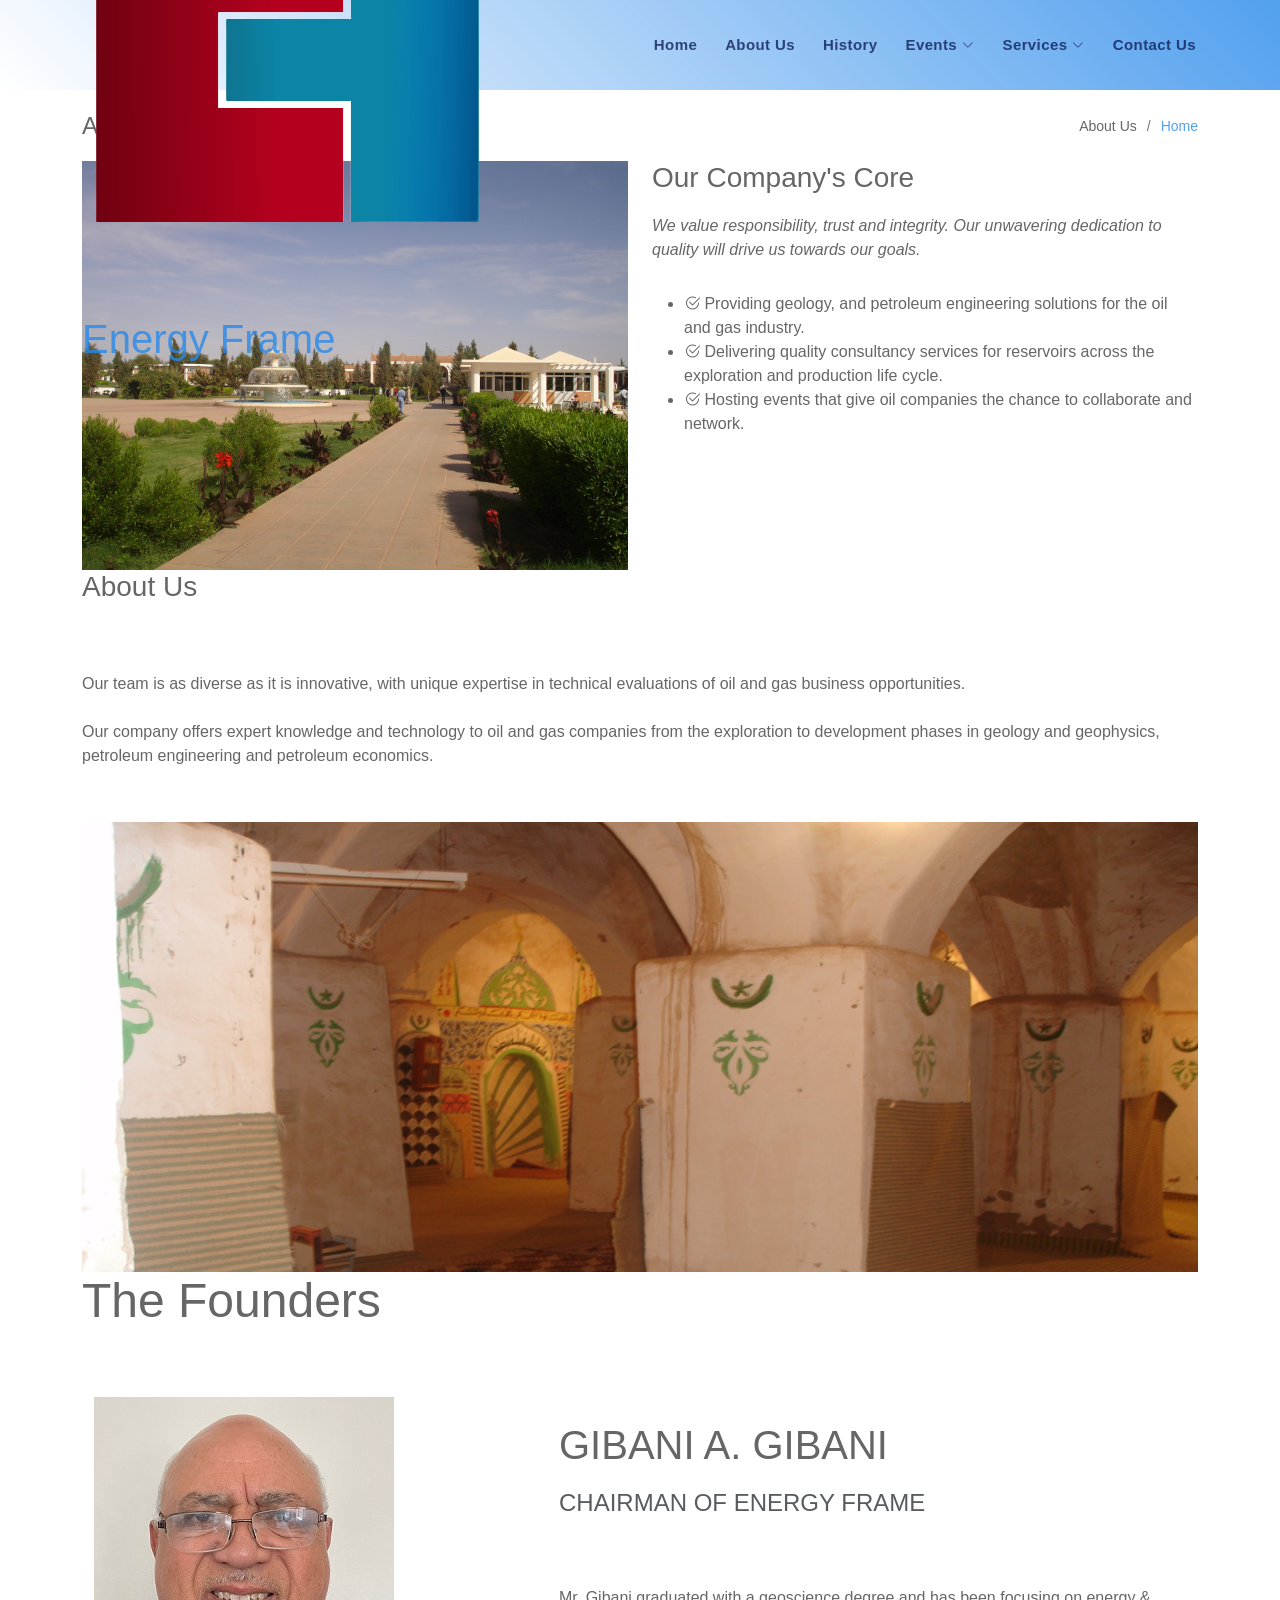
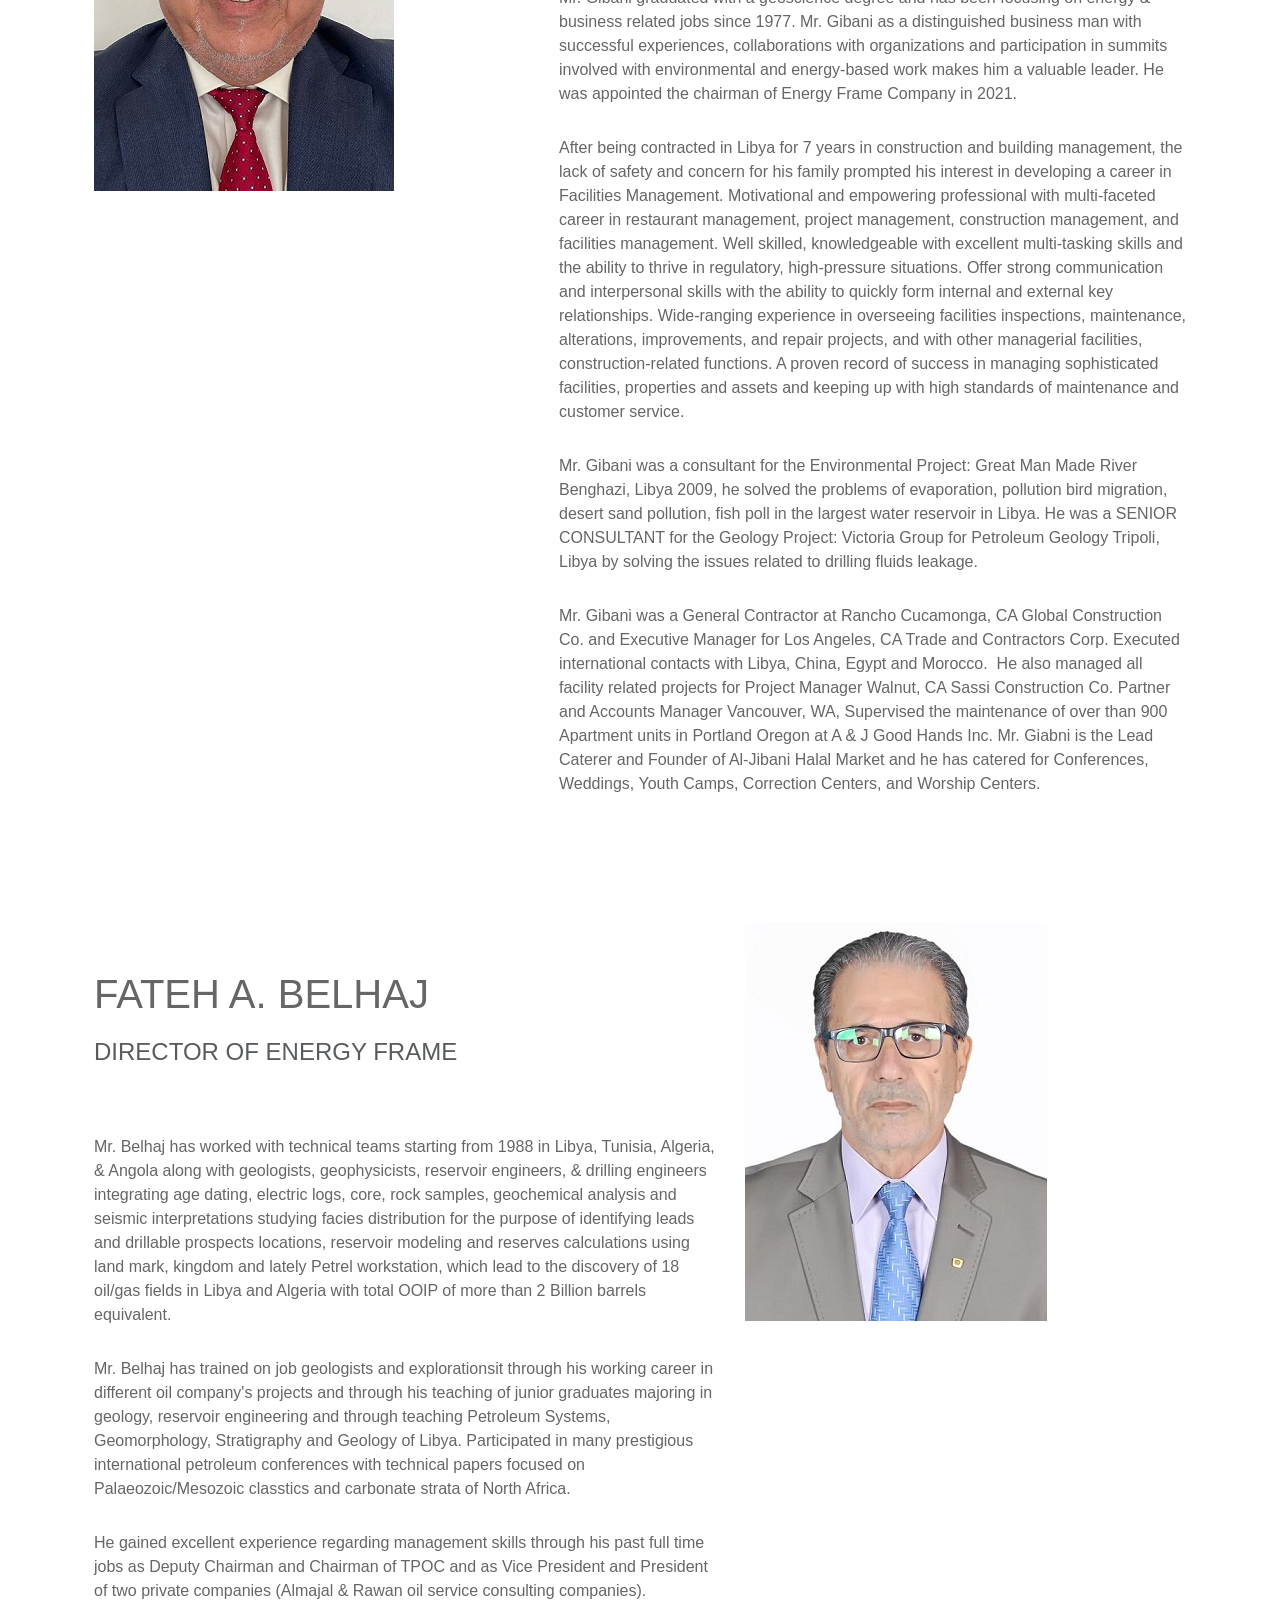
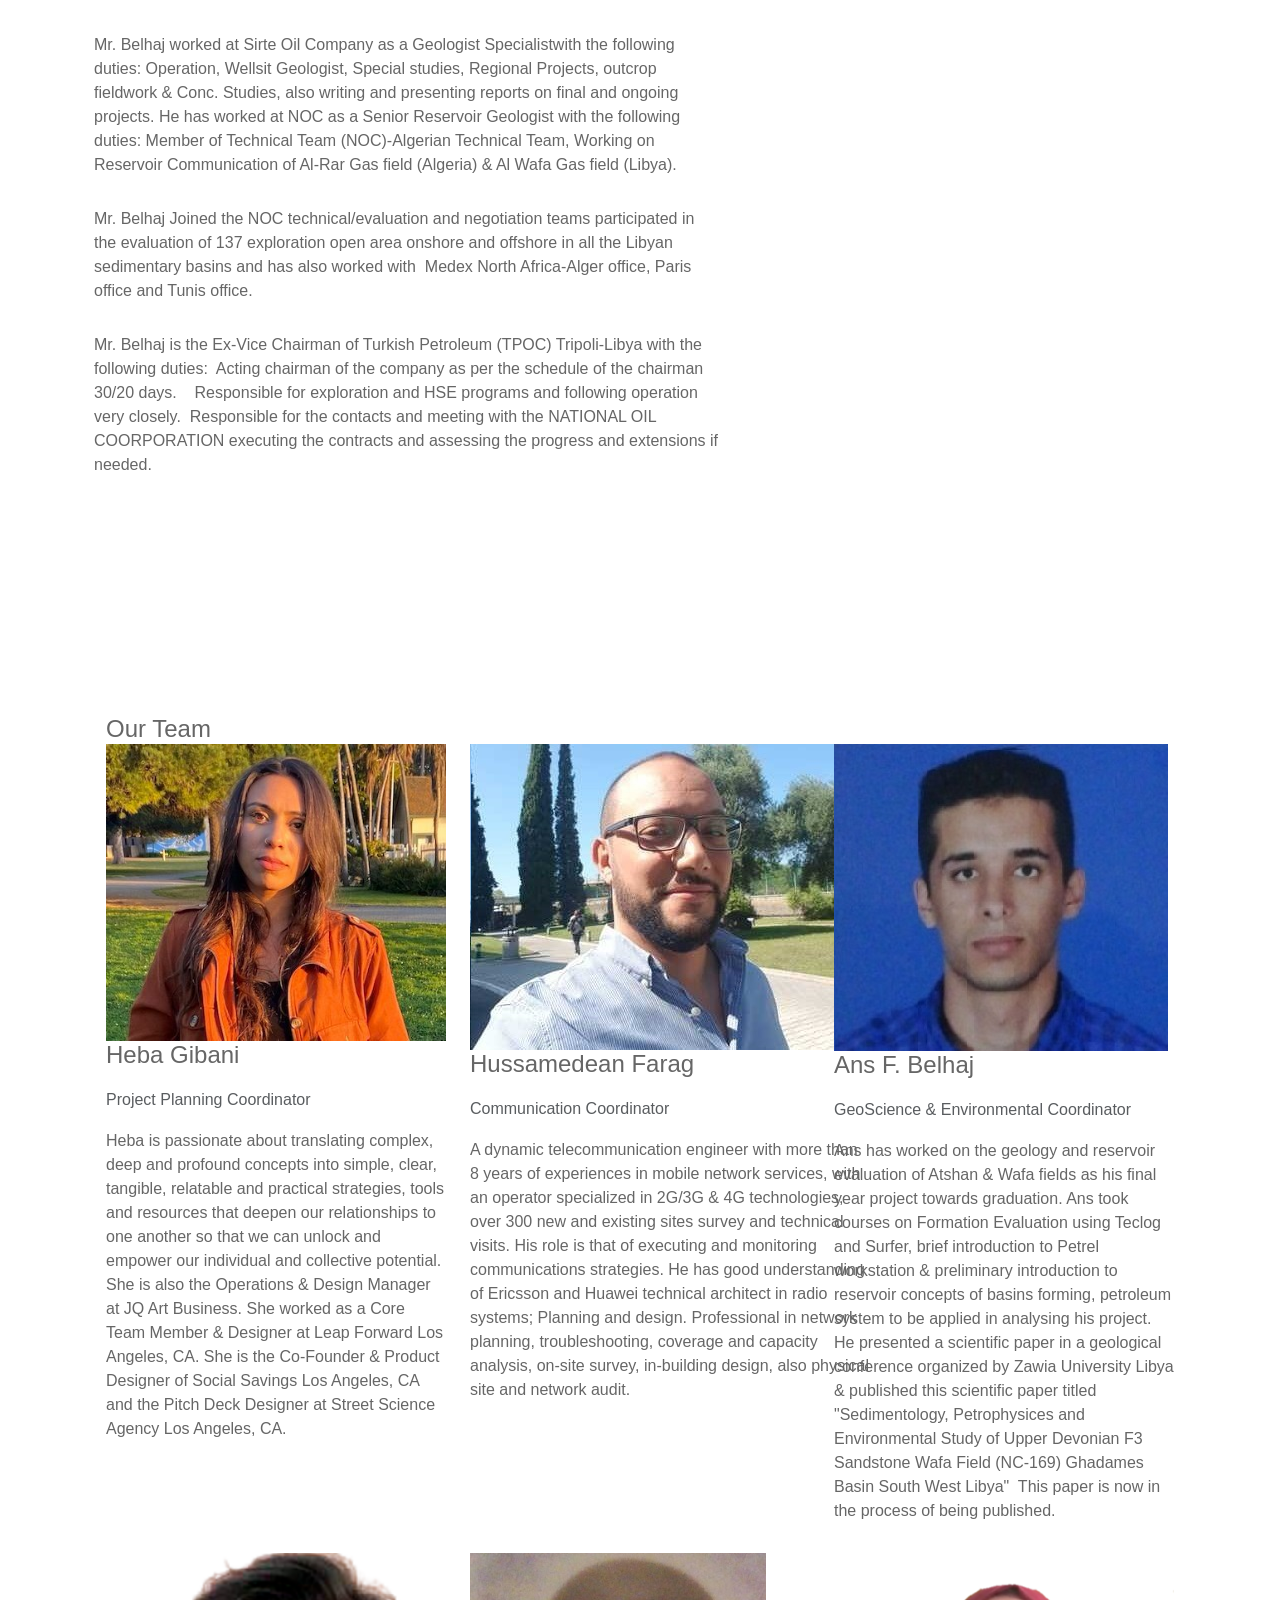
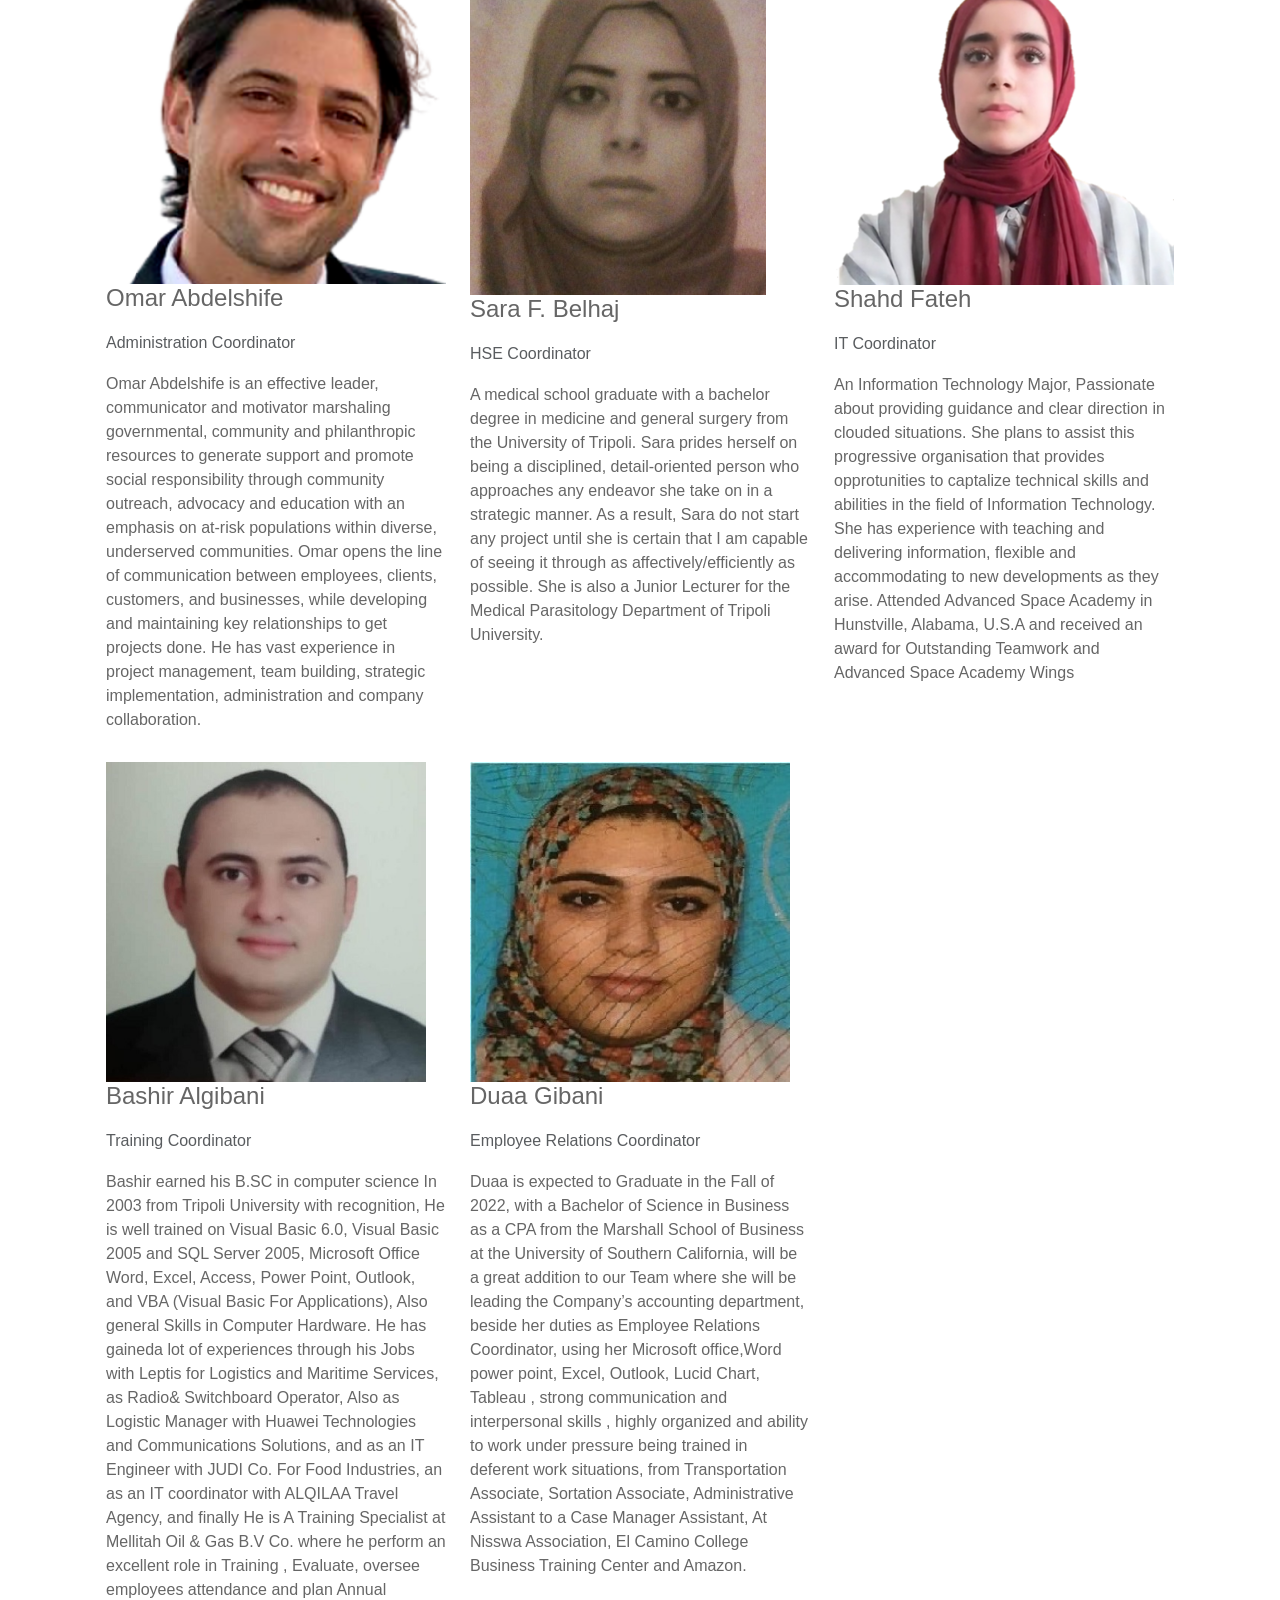
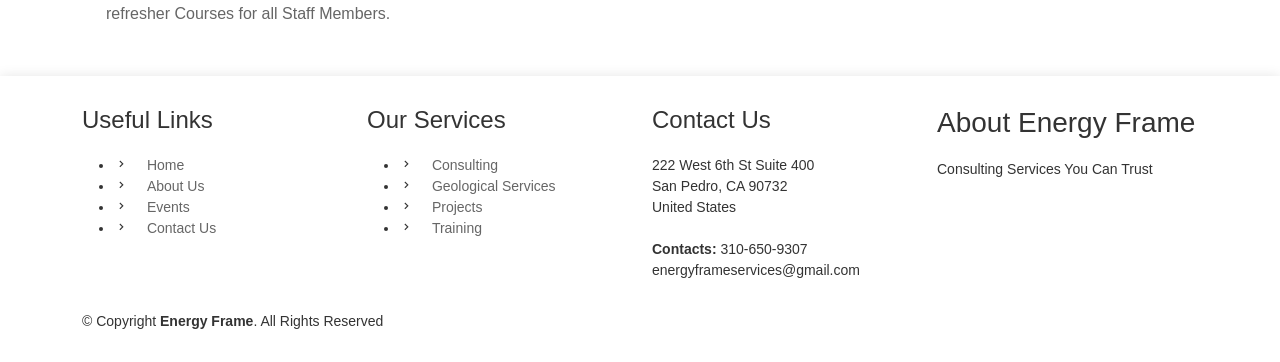
<file: about.html>
<!DOCTYPE html>
<html lang="en">

<head>
  <meta charset="utf-8">
  <meta content="width=device-width, initial-scale=1.0" name="viewport">

  <title>About Us</title>
  <meta content="" name="description">
  <meta content="" name="keywords">

  <!-- Favicons -->
  <link href="assets/img/apple-touch-icon.svg" rel="icon">
  <link href="assets/img/apple-touch-icon.svg" rel="apple-touch-icon">

  <!-- Google Fonts -->
  <link rel="preconnect" href="https://fonts.googleapis.com">
  <link rel="preconnect" href="https://fonts.gstatic.com" crossorigin>
  <link href="https://fonts.googleapis.com/css2?family=Merriweather:ital,wght@0,300;0,400;0,700;1,300;1,400&family=Poppins:ital,wght@0,200;0,300;0,400;0,500;1,200;1,300;1,400&display=swap" rel="stylesheet">

  <!-- Vendor CSS Files -->
  <link href="assets/vendor/animate.css/animate.min.css" rel="stylesheet">
  <link href="assets/vendor/aos/aos.css" rel="stylesheet">
  <link href="assets/vendor/bootstrap/css/bootstrap.min.css" rel="stylesheet">
  <link href="assets/vendor/bootstrap-icons/bootstrap-icons.css" rel="stylesheet">
  <link href="assets/vendor/boxicons/css/boxicons.min.css" rel="stylesheet">
  <link href="assets/vendor/glightbox/css/glightbox.min.css" rel="stylesheet">
  <link href="assets/vendor/swiper/swiper-bundle.min.css" rel="stylesheet">

  <!-- Main CSS File -->
  <link href="assets/css/style.css" rel="stylesheet">
</head>

<body>

  <!-- ======= Header ======= -->
  <header id="header" class="fixed-top d-flex align-items-center ">
    <div class="container d-flex justify-content-between align-items-center">
      <div class="logo">
        <h1 class="text-light"><a href="index.html">
          <img src="assets/img/energyframelogo.svg" alt="" class="img-fluid">
          <a href="index.html"><span>Energy Frame</span></a></h1></a>
      </div>

      <nav id="navbar" class="navbar">
        <ul>
          <li><a href="index.html">Home</a></li>
          <li><a href="about.html">About Us</a></li>
          <li><a href="history.html">History</a></li>
          <li class="dropdown"><a href="events.html"><span>Events</span> <i class="bi bi-chevron-down"></i></a>
            <ul>
              <li><a href="energyframeconf.html">2022 Energy Frame Conference</a></li>
            </ul>
          </li>
          <li class="dropdown"><a href="services.html"><span>Services</span> <i class="bi bi-chevron-down"></i></a>
            <ul>
              <li><a href="projects.html">Projects</a></li>
              <li><a href="training.html">Training</a></li>
            </ul>
          </li>
          <li><a href="contact.html">Contact Us</a></li>
        </ul>
        <i class="bi bi-list mobile-nav-toggle"></i>
      </nav><!-- .navbar -->

    </div>
  </header><!-- End Header -->

  <main id="main">

    <!-- ======= About Us Section ======= -->
    <section class="breadcrumbs">
      <div class="container">

        <div class="d-flex justify-content-between align-items-center">
          <h2>About Us</h2>
          <ol>
            <li>About Us</li>
            <li><a href="index.html">Home</a></li>
          </ol>
        </div>

      </div>
    </section><!-- End About Us Section -->

    <!-- ======= About Section ======= -->
    <section class="about" data-aos="fade-up">
      <div class="container">

        <div class="row">
          <div class="col-lg-6">
            <img src="assets/img/about-us-1.jpg" class="img-fluid" alt="">
          </div>
          <div class="col-lg-6 pt-4 pt-lg-0">
            <h3>​Our Company's Core </h3>
            <p class="fst-italic">
              We value responsibility, trust and integrity. Our unwavering dedication to quality will drive us towards our goals.
            </p>
            <ul>
              <li><i class="bi bi-check2-circle"></i> Providing geology, and petroleum engineering solution​​s for the oil and gas industry.
              </li>
              <li><i class="bi bi-check2-circle"></i> Delivering quality consultancy services for reservoirs across the exploration and production life cycle.</li>
              <li><i class="bi bi-check2-circle"></i> Hosting events that give oil companies the chance to collaborate and network.</li>
            </ul>
          </div>
        </div>
      </div>
    </section><!-- End About Section -->

    <section class="skills" data-aos="fade-up">
      <div class="container">
        
          <div class="section-title">
            <h3>About Us</h3>
            <br>
            <br>
          <p>Our team is as diverse as it is innovative, with unique expertise in technical evaluations of oil and gas business opportunities.
            <br>
            <br>
            Our company offers expert knowledge and technology to oil and gas companies from the exploration to development phases in geology and geophysics, petroleum engineering and petroleum economics.
            <br>
            <br>
          </p>
            <div class="row">
                <img src="assets/img/about-us.png" height="450">
              </div>
            </div>
          </div>
      </div>
    </section><!-- End  Section -

    <!-- ======= Our Skills Section ======= -->
    <section class="skills" data-aos="fade-up">
      <div class="container">
        
          <div class="section-title">
          <h2><font size="18">The Founders</font></h2>
    
    <section class="team" data-aos="fade-up" data-aos-easing="ease-in-out" data-aos-duration="500">
      <div class="container">
        <br>
        <br>
        <div class="row" data-aos="fade-up">
          <div class="col-md-5">
            <img src="assets/img/team/founder-1.jpg" class="img-fluid" alt="">
          </div>
          <div class="col-md-7 pt-4">
            <h1>GIBANI A. GIBANI</h1>
            <h4 class="text-muted">
              CHAIRMAN OF ENERGY FRAME
            </h4>
            <br>
            <br>
            <p>
              Mr. Gibani graduated with a geoscience degree and has been focusing on energy & business related jobs since 1977. 
Mr. Gibani as a distinguished business man with successful experiences, collaborations  with organizations and participation in summits involved with environmental and energy-based work makes him a valuable leader. He was appointed the chairman of Energy Frame Company in 2021.
            </p>
            <p>
              After being contracted in Libya for 7 years in construction and building management, the lack of safety and concern for his family prompted his interest in developing a career in Facilities Management.
Motivational and empowering professional with multi-faceted career in restaurant management, project management, construction management, and facilities management. Well skilled, knowledgeable with excellent multi-tasking skills and the ability to thrive in regulatory, high-pressure situations. Offer strong communication and interpersonal skills with the ability to quickly form internal and external key relationships.
Wide-ranging experience in overseeing facilities inspections, maintenance, alterations, improvements, and repair projects, and with other managerial facilities, construction-related functions.
A proven record of success in managing sophisticated facilities, properties and assets and keeping up with high standards of maintenance and customer service.
            </p>
Mr. Gibani was a consultant for the Environmental Project: Great Man Made River Benghazi, Libya 2009, he solved the problems of evaporation, pollution bird migration, desert sand pollution, fish poll in the largest water reservoir in Libya.
He was a SENIOR CONSULTANT for the Geology Project: Victoria Group for Petroleum Geology Tripoli, Libya by solving the issues related to drilling fluids leakage.</p>
          <p>
Mr. Gibani was a General Contractor at Rancho Cucamonga, CA Global Construction Co. and Executive Manager for Los Angeles, CA Trade and Contractors Corp. Executed international contacts with Libya, China, Egypt and Morocco. 
He also managed all facility related projects for Project Manager Walnut, CA Sassi Construction Co.
Partner and Accounts Manager Vancouver, WA, Supervised the maintenance of over than 900 Apartment units in Portland Oregon at A & J Good Hands Inc. 
Mr. Giabni is the Lead Caterer and Founder of Al-Jibani Halal Market and he has catered for Conferences, Weddings, Youth Camps, Correction Centers, and Worship Centers.
<br>
<br>
<br>
<br>
<br>
            </p>
            
          </div>
        </div>

        <div class="row" data-aos="fade-up">
          <div class="col-md-5 order-1 order-md-2">
            <img src="assets/img/team/founder-2.jpg" class="img-fluid" alt="">
          </div>
          <div class="col-md-7 pt-5 order-2 order-md-1">
            <h1>FATEH A. BELHAJ</h1>
            <h4 class="text-muted">DIRECTOR OF ENERGY FRAME</h4>
            <br>
            <br>
            <p>
              Mr. Belhaj has worked with technical teams starting from 1988 in Libya,
Tunisia, Algeria, & Angola along with geologists, geophysicists, reservoir
engineers, & drilling engineers integrating age dating, electric logs,
core, rock samples, geochemical analysis and seismic interpretations studying
facies distribution for the purpose of identifying leads and drillable
prospects locations, reservoir modeling and reserves calculations using land
mark, kingdom and lately Petrel workstation, which lead to the discovery of 18
oil/gas fields in Libya and Algeria with total OOIP of more than 2 Billion
barrels equivalent. 
            </p>
            <p>
Mr. Belhaj has
trained on job geologists and explorationsit through his working career in
different oil company's projects and through his teaching of junior graduates
majoring in geology, reservoir engineering and through teaching Petroleum
Systems, Geomorphology, Stratigraphy and Geology of Libya.
Participated in many prestigious international petroleum conferences with
technical papers focused on Palaeozoic/Mesozoic classtics and carbonate strata
of North Africa. 
            </p>
            <p>
He 
gained excellent experience regarding management skills through his past full
time jobs as Deputy Chairman and Chairman of TPOC and as Vice President and
President of two private companies (Almajal & Rawan oil service consulting
companies). 
            </p>
            <p>
              Mr. Belhaj worked at Sirte Oil Company as a Geologist Specialistwith the following duties: Operation, Wellsit Geologist, Special
studies, Regional Projects, outcrop fieldwork & Conc. Studies, also writing and presenting reports on final and ongoing projects. He has worked at NOC as a Senior Reservoir Geologist with the following duties: Member of Technical Team (NOC)-Algerian Technical Team, Working on Reservoir Communication of Al-Rar Gas field (Algeria) & Al Wafa Gas field (Libya). 
            </p>
            <p>
              Mr. Belhaj Joined the NOC technical/evaluation and negotiation teams participated in the evaluation of 137 exploration open area onshore and offshore in all the Libyan sedimentary basins and has also
              worked with  Medex North Africa-Alger office, Paris office and Tunis office.
            </p>
              Mr. Belhaj is the Ex-Vice Chairman of Turkish Petroleum (TPOC) Tripoli-Libya with the following duties: 
Acting chairman of the company as per the schedule of the chairman 30/20 days.   
Responsible for exploration and HSE programs and following operation very closely. 
Responsible for the contacts and meeting with the NATIONAL OIL COORPORATION 
executing the contracts and assessing the progress and extensions if needed. 
            </p>
            <br>
            <br>
            <br>
            <br>
         
          </div>
        </div>

        <section class="breadcrumbs">
          <div class="container">
    
            <div class="section-title">
              <h2>Our Team</h2>


        <div class="row">

          <div class="col-lg-4 col-md-6 d-flex align-items-stretch">
            <div class="member">
              <div class="member-img">
                <img src="assets/img/team/team-1.jpg" height=410, width=358 class="img-fluid" alt="">
                
              </div>
              <div class="member-info">
                <h4>Heba Gibani</h4>
                <h6 class="text-muted">Project Planning Coordinator</h6>
                <p>Heba is passionate about translating complex, deep and profound concepts into simple, clear, tangible, relatable and practical strategies, tools and resources that deepen our relationships to one another so that we can unlock and empower our individual and collective potential.
                  She is also the Operations & Design Manager at JQ Art Business. She worked as a Core Team Member & Designer at Leap Forward Los Angeles, CA. She is the Co-Founder & Product Designer of Social Savings Los Angeles, CA
                  and the Pitch Deck Designer at Street Science Agency Los Angeles, CA.
                  </p>
              </div>
            </div>
          </div>

          <div class="col-lg-4 col-md-6 d-flex align-items-stretch">
            <div class="member">
              <div class="member-img">
                <img src="assets/img/team/team-2.jpg"  alt="">
                
              </div>
              <div class="member-info">
                <h4>Hussamedean Farag</h4>
                <h6 class="text-muted">Communication Coordinator</h6>
                <p>​A dynamic telecommunication engineer with more than 8 years of experiences in mobile network services, with an operator
                  specialized in 2G/3G & 4G technologies, over 300 new and existing sites survey and technical visits. His role is that of executing and monitoring communications strategies.
                  He has good understanding of Ericsson and Huawei technical architect in radio systems;              
                  Planning and design. Professional in network planning, troubleshooting, coverage and capacity analysis, on-site survey, in-building design,
                   also physical site and network audit. 
                    </p>
              </div>
            </div>
          </div>

          <div class="col-lg-4 col-md-6 d-flex align-items-stretch">
            <div class="member">
              <div class="member-img">
                <img src="assets/img/team/team-3.jpg" class="img-fluid" alt="">
                
              </div>
              <div class="member-info">
                <h4>Ans F. Belhaj</h4>
                <h6 class="text-muted">GeoScience & Environmental Coordinator</h6>
                <p>​​
                  Ans has worked on the geology and reservoir evaluation of Atshan & Wafa fields as his
                  final year project towards graduation. Ans took
                  courses on Formation Evaluation using Teclog and Surfer, brief introduction to
                  Petrel workstation & preliminary introduction to reservoir concepts of basins
                  forming, petroleum system to be applied in analysing his project.
                  
                  
                  He presented a scientific paper in a geological conference organized by Zawia University Libya &amp; published this scientific paper titled "Sedimentology, Petrophysices and Environmental Study of Upper Devonian F3 Sandstone Wafa Field (NC-169)
                  Ghadames Basin South West Libya"  This paper is now in the process of being published. </p>
              </div>
            </div>
          </div>

          <div class="col-lg-4 col-md-6 d-flex align-items-stretch">
            <div class="member">
              <div class="member-img">
                <img src="assets/img/team/team-4.png" class="img-fluid" alt="">
                
              </div>
              <div class="member-info">
                <h4>Omar Abdelshife</h4>
                <h6 class="text-muted">Administration Coordinator</h6>
                <p>Omar Abdelshife is an effective leader, communicator and motivator marshaling governmental,
                  community and philanthropic resources to generate support and promote social responsibility
                  through community outreach, advocacy and education with an emphasis on at-risk populations
                  within diverse, underserved communities. Omar opens the line of communication between
                  employees, clients, customers, and businesses, while developing and maintaining key
                  relationships to get projects done. He has vast experience in project management, team building,
                  strategic implementation, administration and company collaboration.
                  </p>
              </div>
            </div>
          </div>

          <div class="col-lg-4 col-md-6 d-flex align-items-stretch">
            <div class="member">
              <div class="member-img">
                <img src="assets/img/team/team-5.png" class="img-fluid" alt="">
                
              </div>
              <div class="member-info">
                <h4>Sara F. Belhaj</h4>
                <h6 class="text-muted">HSE Coordinator</h6>
                <p>A medical school graduate with a
                  bachelor degree in medicine and general surgery from the University of Tripoli. Sara prides herself on
                  being a disciplined, detail-oriented person who approaches any endeavor she take
                  on in a strategic manner. As a result, Sara do not start any project until she is
                  certain that I am capable of seeing it through as affectively/efficiently as possible. 
                  She is also a Junior Lecturer for the Medical Parasitology Department of Tripoli University.
                  
               </p>
              </div>
            </div>
          </div>

          <div class="col-lg-4 col-md-6 d-flex align-items-stretch">
            <div class="member">
              <div class="member-img">
                <img src="assets/img/team/team-6.png" class="img-fluid" alt="">
               
              </div>
              <div class="member-info">
                <h4>Shahd Fateh </h4>
                <h6 class="text-muted">IT Coordinator</h6>
                <p>An Information Technology Major, Passionate about providing guidance and clear direction in clouded situations. She plans to assist 
                  this progressive organisation that provides opprotunities to captalize technical skills and 
                  abilities in the field of Information Technology.
                  She has experience with teaching and delivering information, flexible and accommodating to new developments as they arise.
                  Attended ​Advanced Space Academy in ​Hunstville, Alabama, U.S.A and received an award for Outstanding Teamwork and
                  Advanced Space Academy Wings</p>
              </div>
            </div>
          </div>
          <div class="col-lg-4 col-md-6 d-flex">
            <div class="member">
              <div class="member-img">
                <img src="assets/img/team/team-7.jpg" width=320 height=320 alt="">
                
              </div>
              <div class="member-info">
                <h4>Bashir Algibani</h4>
                <h6 class="text-muted">Training Coordinator</h6>
                <p>
                  Bashir earned his B.SC in computer science In 2003 from Tripoli University with recognition, 
                  He is well trained on Visual Basic 6.0, Visual Basic 2005 and SQL Server 2005, Microsoft Office Word,
                   Excel, Access, Power Point, Outlook, and VBA (Visual Basic For Applications), 
                   Also general Skills in Computer Hardware. He has gaineda lot of experiences through his Jobs 
                   with Leptis for Logistics and Maritime Services, as Radio& Switchboard Operator, 
                   Also as Logistic Manager with Huawei Technologies and Communications Solutions, and as an 
                   IT Engineer with JUDI Co. For Food Industries, an as an IT coordinator with ALQILAA Travel Agency, 
                   and finally  He is A Training Specialist at Mellitah Oil & Gas B.V Co. where he perform 
                   an excellent role in Training , Evaluate, oversee employees attendance and plan Annual refresher 
                   Courses for all Staff Members.

                </p>
              </div>
            </div>
          </div>

          <div class="col-lg-4 col-md-6 d-flex align-items-stretch">
            <div class="member">
              <div class="member-img">
                <img src="assets/img/team/team-8.jpg" width=320 height=320 alt="">
                
              </div>
              <div class="member-info">
                <h4>Duaa Gibani</h4>
                <h6 class="text-muted">Employee Relations Coordinator</h6>
                <p>​ 
                  Duaa is expected to Graduate in the Fall of 2022, with a Bachelor of Science in Business as a 
                  CPA from the Marshall School of Business at the University of Southern California, will be a
                   great addition to our Team where she will be leading the Company’s accounting department, 
                   beside her duties as Employee Relations Coordinator, using her Microsoft office,Word power point, 
                   Excel, Outlook, Lucid Chart, Tableau , strong communication and interpersonal skills , 
                   highly organized and ability to work under pressure being trained in deferent work situations, 
                   from Transportation Associate, Sortation Associate, Administrative Assistant to a Case Manager Assistant, 
                  At Nisswa Association, El Camino College Business Training Center and Amazon.

                </p>
              </div>
            </div>
          </div>

        

        </div>

      </div>
    </section><!-- End Team Section -->

  </main><!-- End #main -->

  <!-- ======= Footer ======= -->
  <footer id="footer" data-aos="fade-up" data-aos-easing="ease-in-out" data-aos-duration="500">

    <div class="footer-top">
      <div class="container">
        <div class="row">

          <div class="col-lg-3 col-md-6 footer-links">
            <h4>Useful Links</h4>
            <ul>
              <li><i class="bx bx-chevron-right"></i> <a href="#">Home</a></li>
              <li><i class="bx bx-chevron-right"></i> <a href="about.html">About Us</a></li>
              <li><i class="bx bx-chevron-right"></i> <a href="events.html">Events</a></li>
              <li><i class="bx bx-chevron-right"></i> <a href="contact.html">Contact Us</a></li>
            </ul>
          </div>

          <div class="col-lg-3 col-md-6 footer-links">
            <h4>Our Services</h4>
            <ul>
              <li><i class="bx bx-chevron-right"></i> <a href="#">Consulting</a></li>
              <li><i class="bx bx-chevron-right"></i> <a href="#">Geological Services</a></li>
              <li><i class="bx bx-chevron-right"></i> <a href="projects.html">Projects</a></li>
              <li><i class="bx bx-chevron-right"></i> <a href="training.html">Training</a></li>
            </ul>
          </div>

          <div class="col-lg-3 col-md-6 footer-contact">
            <h4>Contact Us</h4>
            <p>
              222 West 6th St Suite 400 <br>
              San Pedro, CA 90732<br>
              United States <br><br>
              <strong>Contacts:</strong> 310-650-9307<br>
              <strong></strong> energyframeservices@gmail.com<br>
            </p>

          </div>

          <div class="col-lg-3 col-md-6 footer-info">
            <h3>About Energy Frame</h3>
            <p>Consulting Services You Can Trust
              <br>
              <br>
              <br>
              <br>
              <br>
            </p>
            
          </div>

        </div>
      </div>
    </div>

    <div class="container">
      <div class="copyright">
        &copy; Copyright <strong><span>Energy Frame</span></strong>. All Rights Reserved
      </div>
    </div>
  </footer><!-- End Footer -->

  <a href="#" class="back-to-top d-flex align-items-center justify-content-center"><i class="bi bi-arrow-up-short"></i></a>

  <!-- Vendor JS Files -->
  <script src="assets/vendor/aos/aos.js"></script>
  <script src="assets/vendor/bootstrap/js/bootstrap.bundle.min.js"></script>
  <script src="assets/vendor/glightbox/js/glightbox.min.js"></script>
  <script src="assets/vendor/isotope-layout/isotope.pkgd.min.js"></script>
  <script src="assets/vendor/php-email-form/validate.js"></script>
  <script src="assets/vendor/purecounter/purecounter.js"></script>
  <script src="assets/vendor/swiper/swiper-bundle.min.js"></script>
  <script src="assets/vendor/waypoints/noframework.waypoints.js"></script>

  <!-- Template Main JS File -->
  <script src="assets/js/main.js"></script>

</body>

</html>
</file>
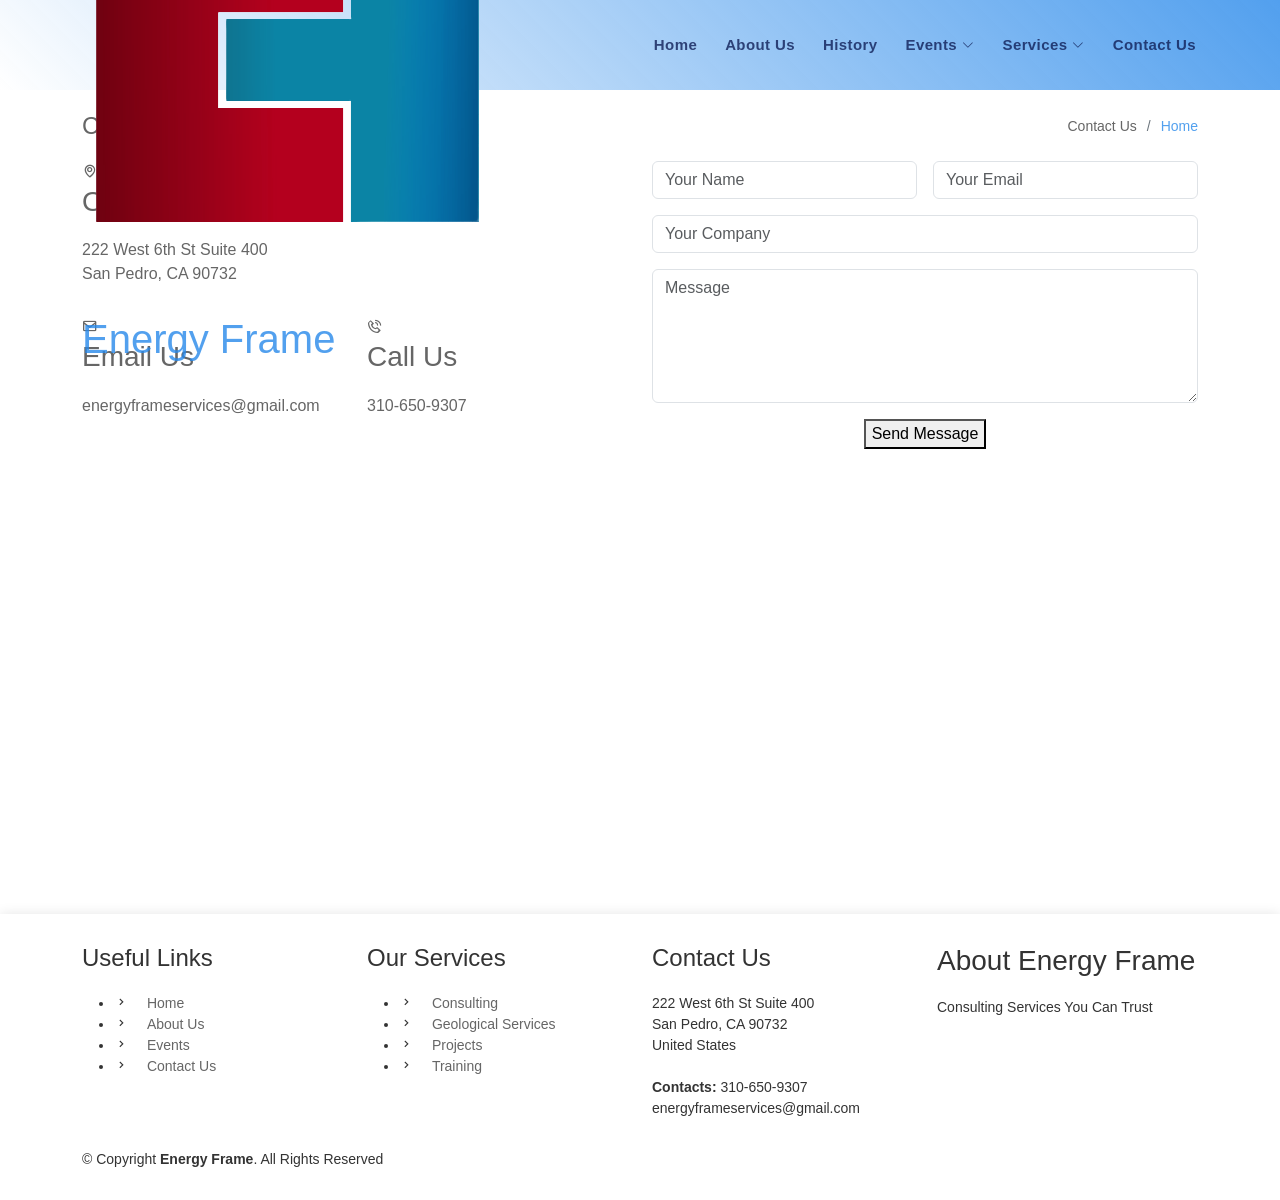
<file: contact.html>
<!DOCTYPE html>
<html lang="en">

<head>
  <meta charset="utf-8">
  <meta content="width=device-width, initial-scale=1.0" name="viewport">

  <title>Contact Us</title>
  <meta content="" name="description">
  <meta content="" name="keywords">

  <!-- Favicons -->
  <link href="assets/img/apple-touch-icon.svg" rel="icon">
  <link href="assets/img/apple-touch-icon.svg" rel="apple-touch-icon">

  <!-- Google Fonts -->
  <link rel="preconnect" href="https://fonts.googleapis.com">
  <link rel="preconnect" href="https://fonts.gstatic.com" crossorigin>
  <link href="https://fonts.googleapis.com/css2?family=Merriweather:ital,wght@0,300;0,400;0,700;1,300;1,400&family=Poppins:ital,wght@0,200;0,300;0,400;0,500;1,200;1,300;1,400&display=swap" rel="stylesheet">

  <!-- Vendor CSS Files -->
  <link href="assets/vendor/animate.css/animate.min.css" rel="stylesheet">
  <link href="assets/vendor/aos/aos.css" rel="stylesheet">
  <link href="assets/vendor/bootstrap/css/bootstrap.min.css" rel="stylesheet">
  <link href="assets/vendor/bootstrap-icons/bootstrap-icons.css" rel="stylesheet">
  <link href="assets/vendor/boxicons/css/boxicons.min.css" rel="stylesheet">
  <link href="assets/vendor/glightbox/css/glightbox.min.css" rel="stylesheet">
  <link href="assets/vendor/swiper/swiper-bundle.min.css" rel="stylesheet">

  <!-- Template Main CSS File -->
  <link href="assets/css/style.css" rel="stylesheet">

  
</head>

<body>

  <!-- ======= Header ======= -->
  <header id="header" class="fixed-top d-flex align-items-center ">
    <div class="container d-flex justify-content-between align-items-center">

      <div class="logo">
        <h1 class="text-light"><a href="index.html">
          <img src="assets/img/energyframelogo.svg" alt="" class="img-fluid">
          <a href="index.html"><span>Energy Frame</span></a></h1></a>
      </div>

      <nav id="navbar" class="navbar">
        <ul>
          <li><a href="index.html">Home</a></li>
          <li><a href="about.html">About Us</a></li>
          <li><a href="history.html">History</a></li>
          <li class="dropdown"><a href="events.html"><span>Events</span> <i class="bi bi-chevron-down"></i></a>
            <ul>
              <li><a href="energyframeconf.html">2022 Energy Frame Conference</a></li>
            </ul>
          </li>
          <li class="dropdown"><a href="services.html"><span>Services</span> <i class="bi bi-chevron-down"></i></a>
            <ul>
              <li><a href="projects.html">Projects</a></li>
              <li><a href="training.html">Training</a></li>
            </ul>
          </li>
          <li><a href="contact.html">Contact Us</a></li>
        </ul>
        <i class="bi bi-list mobile-nav-toggle"></i>
      </nav><!-- .navbar -->

    </div>
  </header><!-- End Header -->

  <main id="main">

    <!-- ======= Contact Section ======= -->
    <section class="breadcrumbs">
      <div class="container">

        <div class="d-flex justify-content-between align-items-center">
          <h2>Contact Us</h2>
          <ol>
            <li>Contact Us</li>
            <li><a href="index.html">Home</a></li>
          </ol>
        </div>

      </div>
    </section><!-- End Contact Section -->

    <!-- ======= Contact Section ======= -->
    <section class="contact" data-aos="fade-up" data-aos-easing="ease-in-out" data-aos-duration="500">
      <div class="container">

        <div class="row">

          <div class="col-lg-6">

            <div class="row">
              <div class="col-md-12">
                <div class="info-box">
                  <i class="bx bx-map"></i>
                  <h3>Our Address</h3>
                  <p>222 West 6th St Suite 400<br>
                    San Pedro, CA 90732
                  </p>
                </div>
              </div>
              <div class="col-md-6">
                <div class="info-box">
                  <i class="bx bx-envelope"></i>
                  <h3>Email Us</h3>
                  <p>energyframeservices@gmail.com</p>
                </div>
              </div>
              <div class="col-md-6">
                <div class="info-box">
                  <i class="bx bx-phone-call"></i>
                  <h3>Call Us</h3>
                  <p>310-650-9307</p>
                </div>
              </div>
            </div>

          </div>

          <div class="col-lg-6">
            <form action="https://formsubmit.co/4cb1409c5158c7f127b7118f085128ac" method="POST">
              <div class="row g-3">
                <div class="col-md-6 form-group">
                  <input type="text" name="name" class="form-control" id="name" placeholder="Your Name" required>
                </div>
                <div class="col-md-6 form-group">
                  <input type="email" class="form-control" name="email" id="email" placeholder="Your Email" required>
                </div>
              <div class="form-group mt-3">
                <input type="text" class="form-control" name="company" id="company" placeholder="Your Company" required>
              </div>
              <div class="form-group mt-3">
                <textarea class="form-control" name="message" rows="5" id="message" placeholder="Message" required></textarea>
              </div>
              <div class="text-center">
                <button type="submit" class="btn-success">Send Message</button>
              </div>
            </form>
          </div>

        </div>

      </div>
    </section><!-- End Contact Section -->

    <!-- ======= Map Section ======= -->
    <section class="map mt-2">
      <div class="container-fluid p-0">
        <iframe src="https://www.google.com/maps/embed?pb=!1m18!1m12!1m3!1d3317.843860472041!2d-118.28534434915713!3d33.73885344153245!2m3!1f0!2f0!3f0!3m2!1i1024!2i768!4f13.1!3m3!1m2!1s0x80dd3630bf0f2f39%3A0x82cfdd95af92fba0!2s222%20W%206th%20St%20%23400%2C%20San%20Pedro%2C%20CA%2090731!5e0!3m2!1sen!2sus!4v1636215810127!5m2!1sen!2sus" width="600" height="450" style="border:0;" allowfullscreen="" loading="lazy"></iframe></iframe>
      </div>
    </section><!-- End Map Section -->

  </main><!-- End #main -->

  <!-- ======= Footer ======= -->
  <footer id="footer" data-aos="fade-up" data-aos-easing="ease-in-out" data-aos-duration="500">

    <div class="footer-top">
      <div class="container">
        <div class="row">

          <div class="col-lg-3 col-md-6 footer-links">
            <h4>Useful Links</h4>
            <ul>
              <li><i class="bx bx-chevron-right"></i> <a href="#">Home</a></li>
              <li><i class="bx bx-chevron-right"></i> <a href="about.html">About Us</a></li>
              <li><i class="bx bx-chevron-right"></i> <a href="events.html">Events</a></li>
              <li><i class="bx bx-chevron-right"></i> <a href="contact.html">Contact Us</a></li>
            </ul>
          </div>

          <div class="col-lg-3 col-md-6 footer-links">
            <h4>Our Services</h4>
            <ul>
              <li><i class="bx bx-chevron-right"></i> <a href="#">Consulting</a></li>
              <li><i class="bx bx-chevron-right"></i> <a href="#">Geological Services</a></li>
              <li><i class="bx bx-chevron-right"></i> <a href="projects.html">Projects</a></li>
              <li><i class="bx bx-chevron-right"></i> <a href="training.html">Training</a></li>
            </ul>
          </div>

          <div class="col-lg-3 col-md-6 footer-contact">
            <h4>Contact Us</h4>
            <p>
              222 West 6th St Suite 400 <br>
              San Pedro, CA 90732<br>
              United States <br><br>
              <strong>Contacts:</strong> 310-650-9307<br>
              <strong></strong> energyframeservices@gmail.com<br>
            </p>

          </div>

          <div class="col-lg-3 col-md-6 footer-info">
            <h3>About Energy Frame</h3>
            <p>Consulting Services You Can Trust
              <br>
              <br>
              <br>
              <br>
              <br>
            </p>
           
          </div>

        </div>
      </div>
    </div>

    <div class="container">
      <div class="copyright">
        &copy; Copyright <strong><span>Energy Frame</span></strong>. All Rights Reserved
      </div>
    </div>
  </footer><!-- End Footer -->

  <a href="#" class="back-to-top d-flex align-items-center justify-content-center"><i class="bi bi-arrow-up-short"></i></a>

  <!-- Vendor JS Files -->
  <script src="assets/vendor/aos/aos.js"></script>
  <script src="assets/vendor/bootstrap/js/bootstrap.bundle.min.js"></script>
  <script src="assets/vendor/glightbox/js/glightbox.min.js"></script>
  <script src="assets/vendor/isotope-layout/isotope.pkgd.min.js"></script>
  <script src="assets/vendor/php-email-form/validate.js"></script>
  <script src="assets/vendor/purecounter/purecounter.js"></script>
  <script src="assets/vendor/swiper/swiper-bundle.min.js"></script>
  <script src="assets/vendor/waypoints/noframework.waypoints.js"></script>

  <!-- Template Main JS File -->
  <script src="assets/js/main.js"></script>

</body>

</html>
</file>
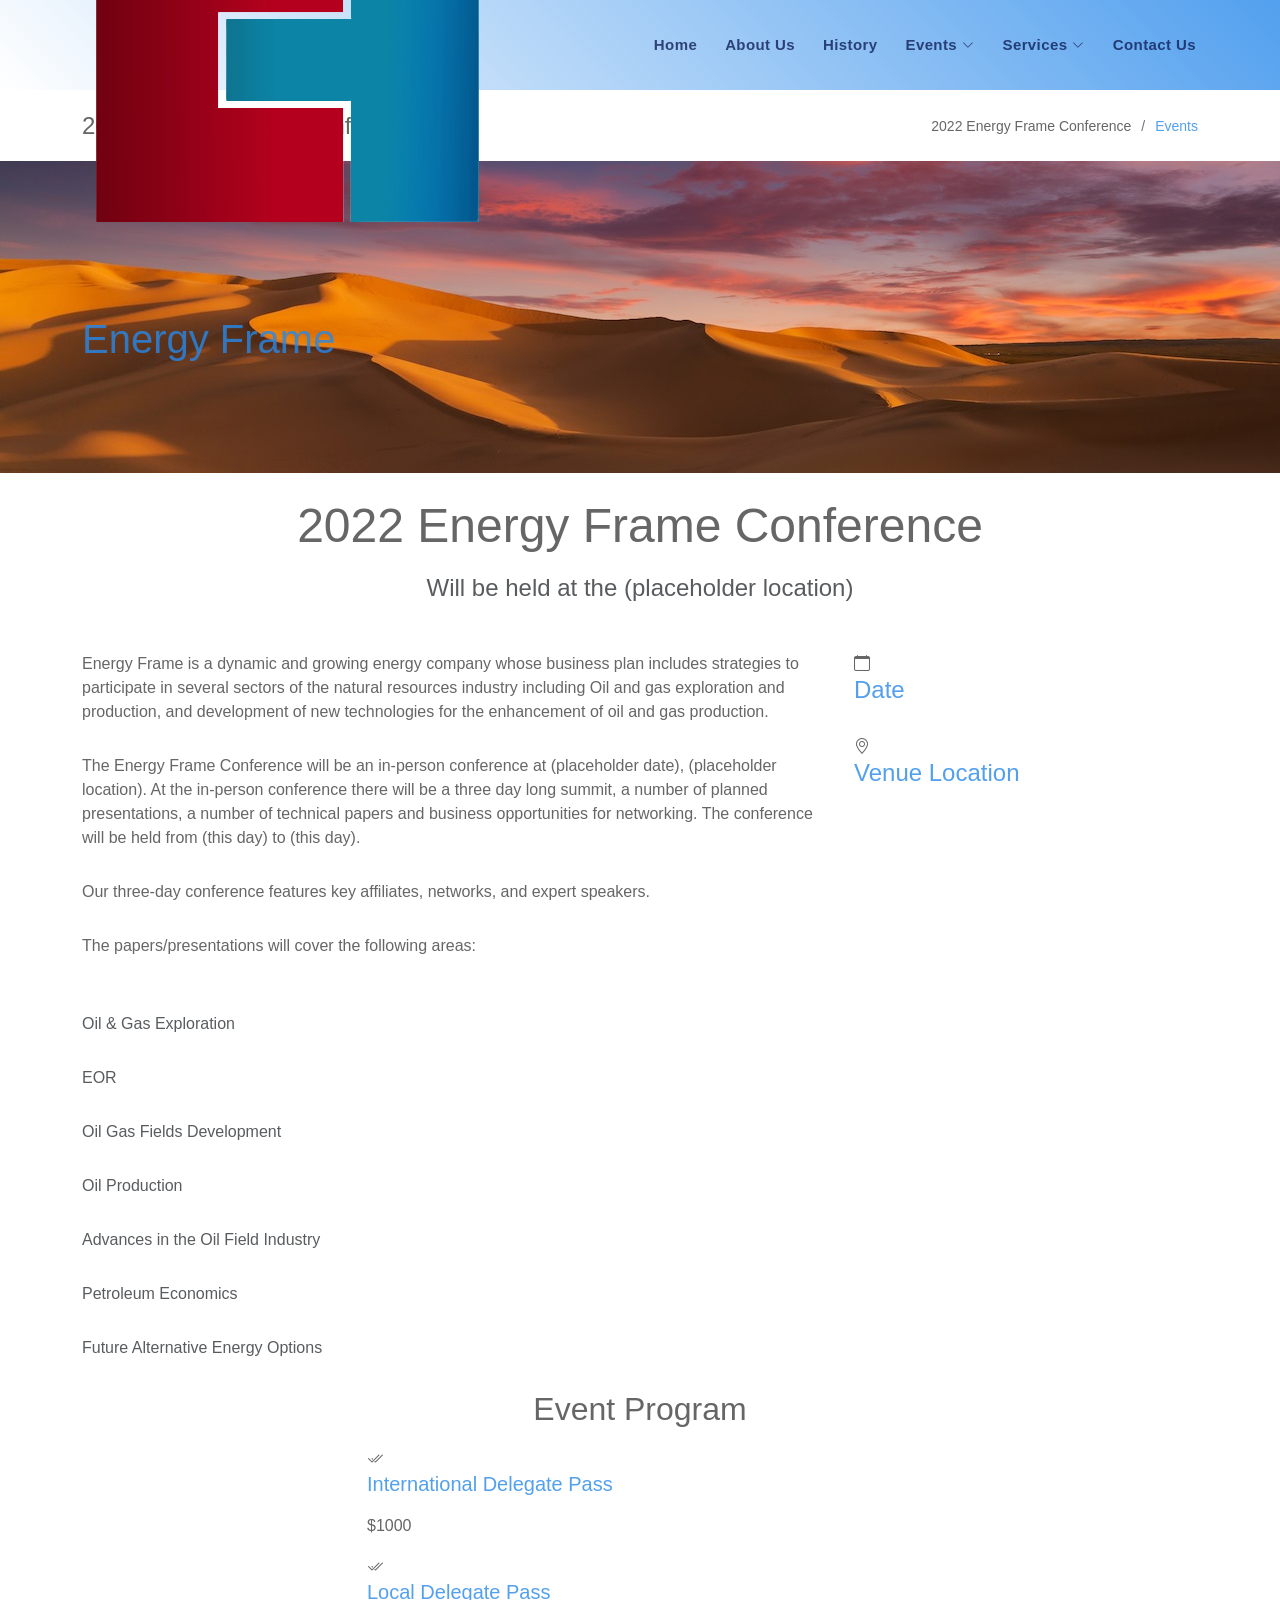
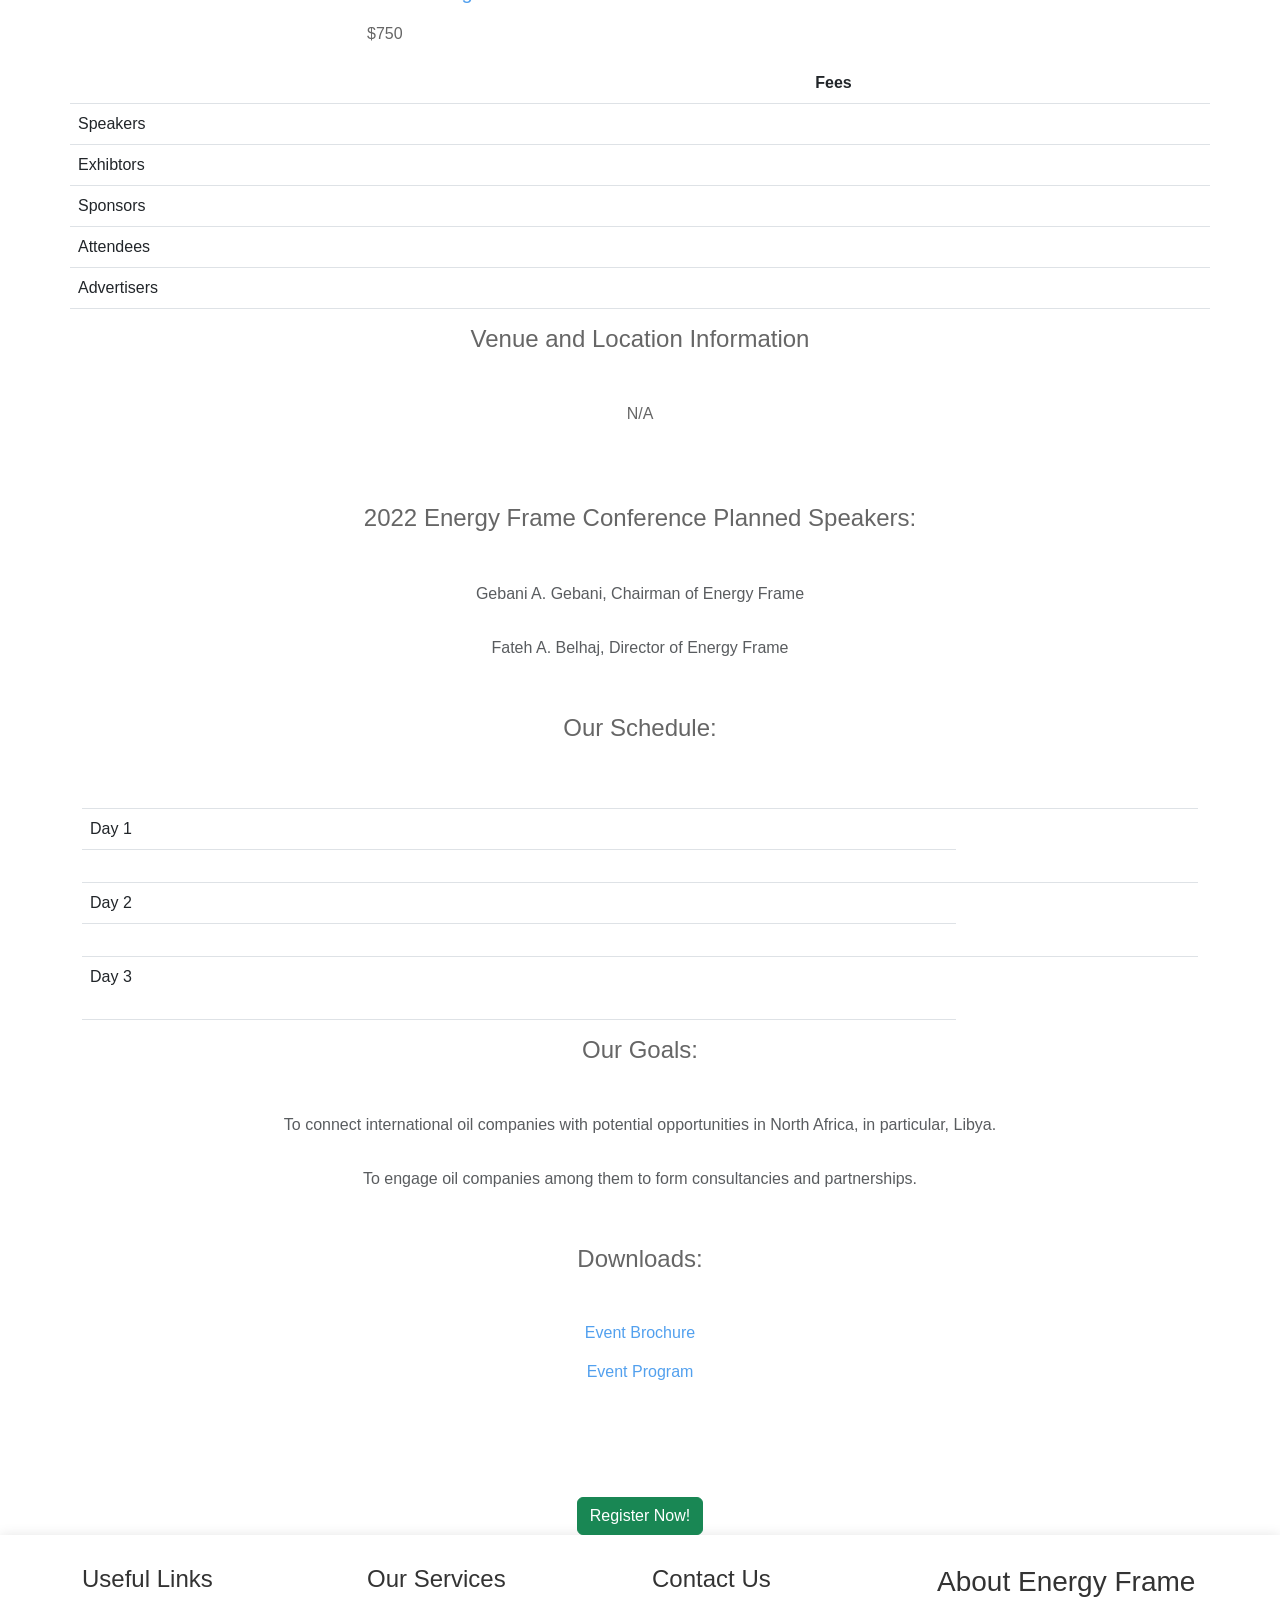
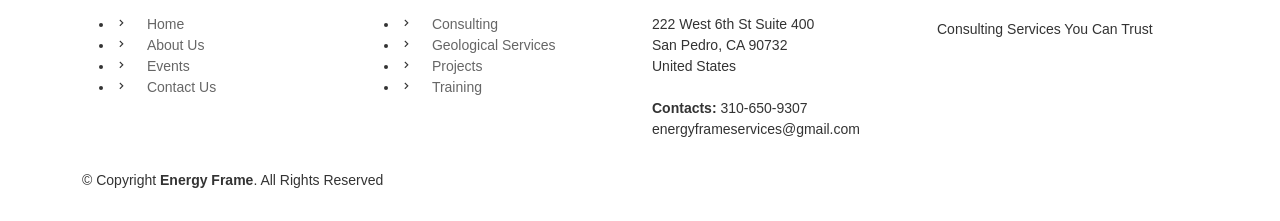
<file: energyframeconf.html>
<!DOCTYPE html>
<html lang="en">

<head>
  <meta charset="utf-8">
  <meta content="width=device-width, initial-scale=1.0" name="viewport">

  <title>2022 Energy Frame Conference</title>
  <meta content="" name="description">
  <meta content="" name="keywords">

  <!-- Favicons -->
  <link href="assets/img/apple-touch-icon.svg" rel="icon">
  <link href="assets/img/apple-touch-icon.svg" rel="apple-touch-icon">

  <!-- Google Fonts -->
  <link rel="preconnect" href="https://fonts.googleapis.com">
  <link rel="preconnect" href="https://fonts.gstatic.com" crossorigin>
  <link href="https://fonts.googleapis.com/css2?family=Merriweather:ital,wght@0,300;0,400;0,700;1,300;1,400&family=Poppins:ital,wght@0,200;0,300;0,400;0,500;1,200;1,300;1,400&display=swap" rel="stylesheet">

  <!-- Vendor CSS Files -->
  <link href="assets/vendor/animate.css/animate.min.css" rel="stylesheet">
  <link href="assets/vendor/aos/aos.css" rel="stylesheet">
  <link href="assets/vendor/bootstrap/css/bootstrap.min.css" rel="stylesheet">
  <link href="assets/vendor/bootstrap-icons/bootstrap-icons.css" rel="stylesheet">
  <link href="assets/vendor/boxicons/css/boxicons.min.css" rel="stylesheet">
  <link href="assets/vendor/glightbox/css/glightbox.min.css" rel="stylesheet">
  <link href="assets/vendor/swiper/swiper-bundle.min.css" rel="stylesheet">

  <!-- Main CSS File -->
  <link href="assets/css/style.css" rel="stylesheet">

</head>

<body>

  <!-- ======= Header ======= -->
  <header id="header" class="fixed-top d-flex align-items-center ">
    <div class="container d-flex justify-content-between align-items-center">

      <div class="logo">
        <h1 class="text-light"><a href="index.html">
          <img src="assets/img/energyframelogo.svg" alt="" class="img-fluid">
          <a href="index.html"><span>Energy Frame</span></a></h1></a>
      </div>

      <nav id="navbar" class="navbar">
        <ul>
          <li><a href="index.html">Home</a></li>
          <li><a href="about.html">About Us</a></li>
          <li><a href="history.html">History</a></li>
          <li class="dropdown"><a href="events.html"><span>Events</span> <i class="bi bi-chevron-down"></i></a>
            <ul>
              <li><a href="energyframeconf.html">2022 Energy Frame Conference</a></li>
            </ul>
          </li>
          <li class="dropdown"><a href="services.html"><span>Services</span> <i class="bi bi-chevron-down"></i></a>
            <ul>
              <li><a href="projects.html">Projects</a></li>
              <li><a href="training.html">Training</a></li>
            </ul>
          </li>
          <li><a href="contact.html">Contact Us</a></li>
        </ul>
        <i class="bi bi-list mobile-nav-toggle"></i>
      </nav><!-- .navbar -->
    </div>
  </header><!-- End Header -->

  <main id="main">

    <!-- ======= Blog Section ======= -->
    <section class="breadcrumbs">
      <div class="container">

        <div class="d-flex justify-content-between align-items-center">
          <h2>2022 Energy Frame Conference</h2>

          <ol>
            <li>2022 Energy Frame Conference</li>
            <li><a href="events.html">Events</a></li>
          </ol>
        </div>

      </div>
    </section><!-- End Blog Section -->

    <!-- ======= Blog Section ======= -->
          <div data-aos="fade">
                <img src="assets/img/conf-1.jpg" alt="...">
                <br>
                <br>
              </div>

          

    <section id="blog" class="blog">
      <div class="container" data-aos="fade-up">
        <div class="row" data-aos="fade-up">
            <h3 class="text-center"><font size="18"> 2022 Energy Frame Conference </font>
              </h3>
            <h4 class="text-center text-muted">
              Will be held at the (placeholder location)
              <br>
              <br>
            </h4>
          </div>
        </div>
      </div>
    </section>

    <section id="blog" class="blog">
      <div class="container" data-aos="fade-up">
        <div class="row" data-aos="fade-up">
          <div class="col-sm-8">       
            <p class="text-right">
              Energy Frame is a dynamic and growing energy company whose business plan includes strategies to participate in several sectors of the natural resources industry including Oil and gas exploration and production, and development of new technologies for the enhancement of oil and gas production.
            </p>
            <p class="text-right">
              The Energy Frame Conference will be an in-person conference at (placeholder date), (placeholder location). At the in-person conference there will be a three day long summit, a number of planned presentations, a number of technical papers and business opportunities for networking. The conference will be held from (this day) to (this day).
            </p>
            <p class="text-right">
              Our three-day conference features key affiliates, networks, and expert speakers.
            </p>
            <p class="text-right">
              The papers/presentations will cover the following areas:
              <br>
              <br>
            </p>
            <p class="text-right text-muted"></i>​Oil & Gas Exploration
            <p class="text-right text-muted"></i>​EOR
            <p class="text-right text-muted"></i>​Oil Gas Fields Development
            <p class="text-right text-muted"></i>​Oil Production
            <p class="text-right text-muted"></i>​Advances in the Oil Field Industry
            <p class="text-right text-muted"></i>​Petroleum Economics
            <p class="text-right text-muted"></i>​Future Alternative Energy Options
          </div>

          <div class="services col-md-4">
            
          <div class="container">
                <div class="icon-box icon-box-green">
                  <div class="icon"><i class="bi-calendar"></i></div>
                  <h4 class="title"><a href="">Date</a></h4>
                  <p class="description">
                  </p>
                </div>
              </div> 

          <div class="container">    
              <div class="icon-box icon-box-green">
                <div class="icon"><i class="bi-geo-alt"></i></div>
                <h4 class="title"><a href="">Venue Location</a></h4>
                <p class="description">
                </p>
              </div>
          </div>
        </div>
        </div>
      </div>
    </div>
    </section><!-- End Blog Section -->

    <section id="blog" class="blog">
      <div class="row">
      <div class="container" data-aos="fade-up">
        
    </div>
    </section> <!-- End sidebar categories--> 
    
    <section class="services">
      <div class="container">
        <div class="section-title">
          <h2 class="text-center">
            Event Program
          </h2>  
        </div>  

        <div class="row justify-content-center">
          <div class="col-sm-6" data-aos="fade-up">
            <div class="icon-box icon-box-green">
              <div class="icon"><i class="bi-check2-all"></i></div>
              <h5><a href="">International Delegate Pass</a></h5>
              <h6>$1000
              </h6>
            </div>

          <div class="col-sm-md-6" data-aos="fade-up">
            <div class="icon-box icon-box-green">
              <div class="icon"><i class="bi-check2-all"></i></div>
                <h5><a href="">Local Delegate Pass</a></h5>
                <h6>$750
                </h6>
              </div>
            </div>
          </div>
        </div>
      </section>        



    <section id="blog" class="blog">
      <div class="container" data-aos="fade-up">
        <div class="row" data-aos="fade-up">
          <table class="table">
            <thead>
              <tr>
                <th scope="col"> </th>
                <th scope="col">Fees</th>
              </tr>
            </thead>
            <tbody>
              <tr>
                <td>Speakers</td>
                <td> </td>
              </tr>
              <tr>
                <td>Exhibtors</td>
                <td> </td>
              </tr>
              <tr>
                <td>Sponsors</td>
                <td> </td>
              </tr>
              <tr>
                <td>Attendees</td>
                <td> </td>
              </tr>
              <tr>
                <td>Advertisers</td>
                <td> </td>
              </tr>
            </tbody>
          </table>
        </div>
      </div>
    </section>

    <section id="blog" class="blog">
      <div class="container" data-aos="fade-up">
        <div class="row" data-aos="fade-up">
            <h4 class="text-center">
              Venue and Location Information
              <br>
              <br>
            </h4>
            <p class="text-center">
              N/A
              <br>
              <br>
              <br>
            </p>
            <h4 class="text-center">2022 Energy Frame Conference Planned Speakers:
              <br>
              <br>
            </h4>
            <p class="text-center text-muted">Gebani A. Gebani, Chairman of Energy Frame</p>​
            <p class="text-center text-muted">Fateh A. Belhaj, Director of Energy Frame
              <br>
              <br>
            </p>​

            <h4 class="text-center"> Our Schedule:
              <br> 
              <br>
            </h4>
  <section id="blog" class="blog">
    <div class="container" data-aos="fade-up">
      <div class="row" data-aos="fade-up">
        <table class="table">
            <thead>
                <tr>
                  <th scope="col"> </th>
                  <th scope="col"> </th>
                </tr>
                  </thead>
                      <tbody>
                <tr>
                  <td>Day 1</td>
                </tr>
                </tbody>
        </table>
      </div>
    </div>
  </section>

  <section id="blog" class="blog">
    <div class="container" data-aos="fade-up">
      <div class="row" data-aos="fade-up">
        <table class="table">
            <thead>
                <tr>
                  <th scope="col"> </th>
                  <th scope="col"> </th>
                </tr>
                  </thead>
                      <tbody>
                <tr>
                  <td>Day 2</td>
                </tr>
                </tbody>
        </table>
      </div>
    </div>
  </section>

  <section id="blog" class="blog">
    <div class="container" data-aos="fade-up">
      <div class="row" data-aos="fade-up">
        <table class="table">
            <thead>
                <tr>
                  <th scope="col"> </th>
                  <th scope="col"> </th>
                </tr>
                  </thead>
                      <tbody>
                <tr>
                  <td>Day 3</td>
                </tr>
                <br>
                <br>
                <br>
                <br>
                </tbody>
        </table>
      </div>
    </div>
  </section>



</div>
</section><!-- End Why Us Section -->

  <section id="blog" class="blog">
    <div class="container" data-aos="fade-up">
      <div class="row" data-aos="fade-up">
          <h4 class="text-center">
            Our Goals:
            <br>
            <br>
          </h4>
          <p class="text-center text-muted">To connect international oil companies with potential opportunities in North Africa, in particular, Libya.</p>
          <p class="text-center text-muted">To engage oil companies among them to form consultancies and partnerships.
            <br>
            <br>
          </p>
            <h4 class="text-center">Downloads: <br> <br> </h4>
        
              <div class="icon-box">
                <h6 class="text-center"><a href="assets/img/Event-Brochure.pdf">Event Brochure</a></h6>
              </div>
        
              <div class="icon-box">
                <h6 class="text-center"><a href="#">Event Program</a>
                  <br>
                  <br>
                  <br>
                  <br>
                  <br>
                  <br>
                </h6>
              </div>
            </div>
          </div>
          <div class="text-center">
            <a class="btn btn-success" href="register.html" role="button">Register Now!</a>
        </div>    
          
          
        
  

  </main><!-- End #main -->

  <!-- ======= Footer ======= -->
  <footer id="footer" data-aos="fade-up" data-aos-easing="ease-in-out" data-aos-duration="500">

  

    <div class="footer-top">
      <div class="container">
        <div class="row">

          <div class="col-lg-3 col-md-6 footer-links">
            <h4>Useful Links</h4>
            <ul>
              <li><i class="bx bx-chevron-right"></i> <a href="#">Home</a></li>
              <li><i class="bx bx-chevron-right"></i> <a href="about.html">About Us</a></li>
              <li><i class="bx bx-chevron-right"></i> <a href="events.html">Events</a></li>
              <li><i class="bx bx-chevron-right"></i> <a href="contact.html">Contact Us</a></li>
            </ul>
          </div>

          <div class="col-lg-3 col-md-6 footer-links">
            <h4>Our Services</h4>
            <ul>
              <li><i class="bx bx-chevron-right"></i> <a href="#">Consulting</a></li>
              <li><i class="bx bx-chevron-right"></i> <a href="#">Geological Services</a></li>
              <li><i class="bx bx-chevron-right"></i> <a href="projects.html">Projects</a></li>
              <li><i class="bx bx-chevron-right"></i> <a href="training.html">Training</a></li>
            </ul>
          </div>

          <div class="col-lg-3 col-md-6 footer-contact">
            <h4>Contact Us</h4>
            <p>
              222 West 6th St Suite 400 <br>
              San Pedro, CA 90732<br>
              United States <br><br>
              <strong>Contacts:</strong> 310-650-9307<br>
              <strong></strong> energyframeservices@gmail.com<br>
            </p>

          </div>

          <div class="col-lg-3 col-md-6 footer-info">
            <h3>About Energy Frame</h3>
            <p>Consulting Services You Can Trust
              <br>
              <br>
              <br>
              <br>
            </p>
          </div>
        </div>
      </div>
    </div>

    <div class="container">
      <div class="copyright">
        &copy; Copyright <strong><span>Energy Frame</span></strong>. All Rights Reserved
      </div>
    </div>
  </footer><!-- End Footer -->

  <a href="#" class="back-to-top d-flex align-items-center justify-content-center"><i class="bi bi-arrow-up-short"></i></a>

  <!-- Vendor JS Files -->
  <script src="assets/vendor/aos/aos.js"></script>
  <script src="assets/vendor/bootstrap/js/bootstrap.bundle.min.js"></script>
  <script src="assets/vendor/glightbox/js/glightbox.min.js"></script>
  <script src="assets/vendor/isotope-layout/isotope.pkgd.min.js"></script>
  <script src="assets/vendor/php-email-form/validate.js"></script>
  <script src="assets/vendor/purecounter/purecounter.js"></script>
  <script src="assets/vendor/swiper/swiper-bundle.min.js"></script>
  <script src="assets/vendor/waypoints/noframework.waypoints.js"></script>

  <!-- Template Main JS File -->
  <script src="assets/js/main.js"></script>

</body>

</html>
</file>
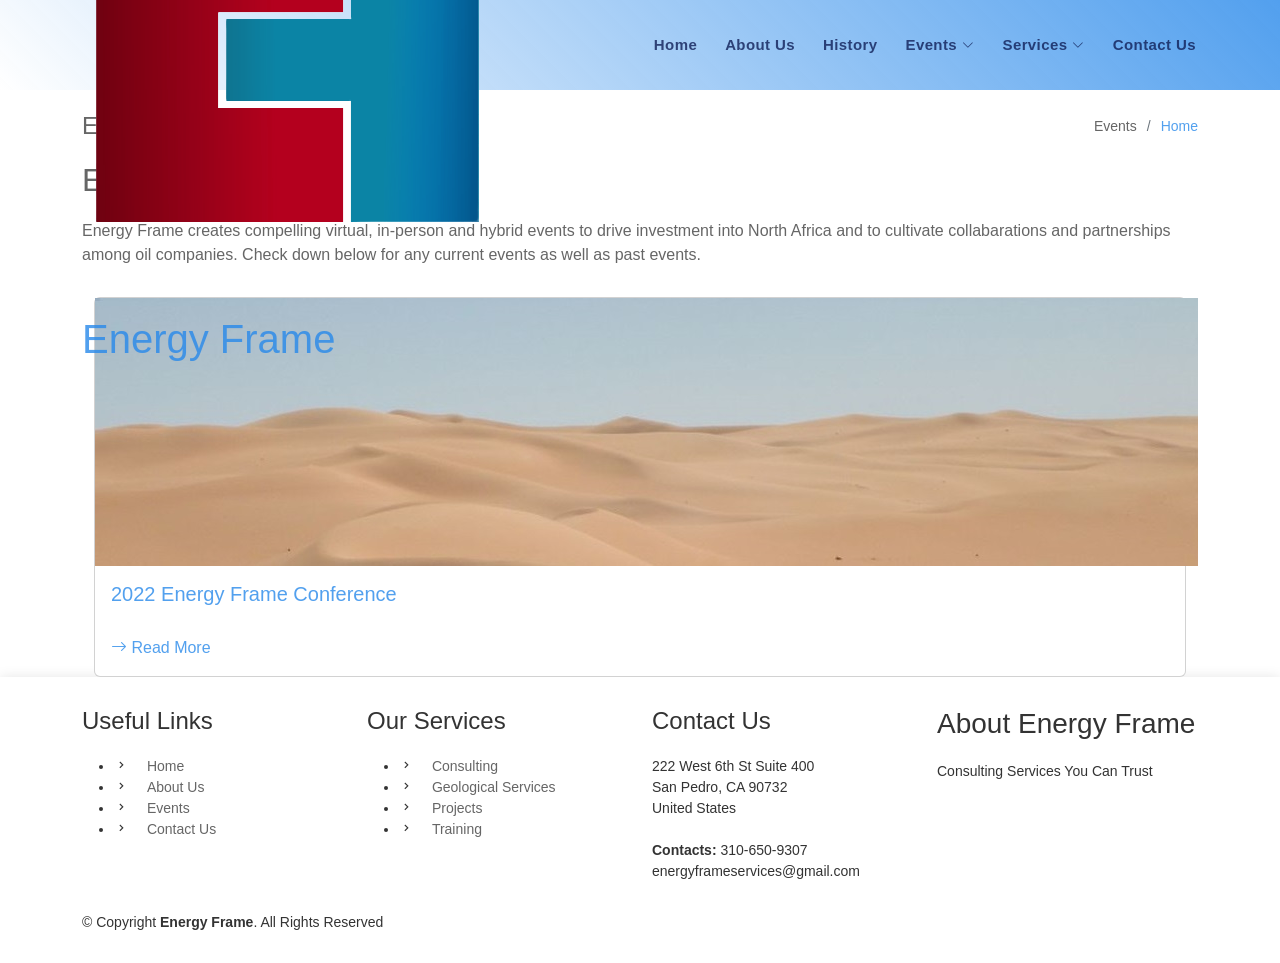
<file: events.html>
<!DOCTYPE html>
<html lang="en">

<head>
  <meta charset="utf-8">
  <meta content="width=device-width, initial-scale=1.0" name="viewport">

  <title>Events</title>
  <meta content="" name="description">
  <meta content="" name="keywords">

  <!-- Favicons -->
  <link href="assets/img/apple-touch-icon.svg" rel="icon">
  <link href="assets/img/apple-touch-icon.svg" rel="apple-touch-icon">

  <!-- Google Fonts -->
  <link rel="preconnect" href="https://fonts.googleapis.com">
  <link rel="preconnect" href="https://fonts.gstatic.com" crossorigin>
  <link href="https://fonts.googleapis.com/css2?family=Merriweather:ital,wght@0,300;0,400;0,700;1,300;1,400&family=Poppins:ital,wght@0,200;0,300;0,400;0,500;1,200;1,300;1,400&display=swap" rel="stylesheet">

  <!-- Vendor CSS Files -->
  <link href="assets/vendor/animate.css/animate.min.css" rel="stylesheet">
  <link href="assets/vendor/aos/aos.css" rel="stylesheet">
  <link href="assets/vendor/bootstrap/css/bootstrap.min.css" rel="stylesheet">
  <link href="assets/vendor/bootstrap-icons/bootstrap-icons.css" rel="stylesheet">
  <link href="assets/vendor/boxicons/css/boxicons.min.css" rel="stylesheet">
  <link href="assets/vendor/glightbox/css/glightbox.min.css" rel="stylesheet">
  <link href="assets/vendor/swiper/swiper-bundle.min.css" rel="stylesheet">

  <!-- Main CSS File -->
  <link href="assets/css/style.css" rel="stylesheet">

</head>

<body>

  <!-- ======= Header ======= -->
  <header id="header" class="fixed-top d-flex align-items-center ">
    <div class="container d-flex justify-content-between align-items-center">

      <div class="logo">
        <h1 class="text-light"><a href="index.html">
          <img src="assets/img/energyframelogo.svg" alt="" class="img-fluid">
          <a href="index.html"><span>Energy Frame</span></a></h1></a>
      </div>

      <nav id="navbar" class="navbar">
        <ul>
          <li><a href="index.html">Home</a></li>
          <li><a href="about.html">About Us</a></li>
          <li><a href="history.html">History</a></li>
          <li class="dropdown"><a href="events.html"><span>Events</span> <i class="bi bi-chevron-down"></i></a>
            <ul>
              <li><a href="energyframeconf.html">2022 Energy Frame Conference</a></li>
            </ul>
          </li>
          <li class="dropdown"><a href="services.html"><span>Services</span> <i class="bi bi-chevron-down"></i></a>
            <ul>
              <li><a href="projects.html">Projects</a></li>
              <li><a href="training.html">Training</a></li>
            </ul>
          </li>
          <li><a href="contact.html">Contact Us</a></li>
        </ul>
        <i class="bi bi-list mobile-nav-toggle"></i>
      </nav><!-- .navbar -->

    </div>
  </header><!-- End Header -->

  <main id="main">

    <!-- ======= Blog Section ======= -->
    <section class="breadcrumbs">
      <div class="container">

        <div class="d-flex justify-content-between align-items-center">
          <h2>Events</h2>

          <ol>
            <li>Events</li>
            <li><a href="index.html">Home</a></li>
          </ol>
        </div>

      </div>
    </section><!-- End Blog Section -->

    <!-- ======= Blog Section ======= -->

    <section class="features">
      <div class="container">

        <div class="section-title" data-aos="fade-up">
          <h2>Events</h2>
          <p>Energy Frame creates compelling virtual, in-person and hybrid events to drive investment into North Africa and to cultivate collabarations and partnerships among oil companies. Check down below for any current events as well as past events.</p>
        </div>

        <section class="service-details">
          <div class="container">
    
            <div class="row">
              <div class="d-flex justify-content-lg-center" data-aos="fade-up">
                <div class="card">
                  <div class="card-img">
                    <img src="assets/img/events.JPG" alt="...">
                  </div>
                  <div class="card-body">
                    <h5 class="card-title"><a href="energyframeconf.html">2022 Energy Frame Conference</a></h5>
                    <p class="card-text"></p>
                    <div class="read-more"><a href="energyframeconf.html"><i class="bi bi-arrow-right"></i> Read More</a></div>
                  </div>
                </div>
              </div>

        

  </main><!-- End #main -->

  <!-- ======= Footer ======= -->
  <footer id="footer" data-aos="fade-up" data-aos-easing="ease-in-out" data-aos-duration="500">

  

    <div class="footer-top">
      <div class="container">
        <div class="row">

          <div class="col-lg-3 col-md-6 footer-links">
            <h4>Useful Links</h4>
            <ul>
              <li><i class="bx bx-chevron-right"></i> <a href="#">Home</a></li>
              <li><i class="bx bx-chevron-right"></i> <a href="about.html">About Us</a></li>
              <li><i class="bx bx-chevron-right"></i> <a href="events.html">Events</a></li>
              <li><i class="bx bx-chevron-right"></i> <a href="contact.html">Contact Us</a></li>
            </ul>
          </div>

          <div class="col-lg-3 col-md-6 footer-links">
            <h4>Our Services</h4>
            <ul>
              <li><i class="bx bx-chevron-right"></i> <a href="#">Consulting</a></li>
              <li><i class="bx bx-chevron-right"></i> <a href="#">Geological Services</a></li>
              <li><i class="bx bx-chevron-right"></i> <a href="projects.html">Projects</a></li>
              <li><i class="bx bx-chevron-right"></i> <a href="training.html">Training</a></li>
            </ul>
          </div>

          <div class="col-lg-3 col-md-6 footer-contact">
            <h4>Contact Us</h4>
            <p>
              222 West 6th St Suite 400 <br>
              San Pedro, CA 90732<br>
              United States <br><br>
              <strong>Contacts:</strong> 310-650-9307<br>
              <strong></strong> energyframeservices@gmail.com<br>
            </p>

          </div>

          <div class="col-lg-3 col-md-6 footer-info">
            <h3>About Energy Frame</h3>
            <p>Consulting Services You Can Trust
              <br>
              <br>
              <br>
              <br>
              <br>
            </p>
          </div>

        </div>
      </div>
    </div>

    <div class="container">
      <div class="copyright">
        &copy; Copyright <strong><span>Energy Frame</span></strong>. All Rights Reserved
      </div>
    </div>
  </footer><!-- End Footer -->

  <a href="#" class="back-to-top d-flex align-items-center justify-content-center"><i class="bi bi-arrow-up-short"></i></a>

  <!-- Vendor JS Files -->
  <script src="assets/vendor/aos/aos.js"></script>
  <script src="assets/vendor/bootstrap/js/bootstrap.bundle.min.js"></script>
  <script src="assets/vendor/glightbox/js/glightbox.min.js"></script>
  <script src="assets/vendor/isotope-layout/isotope.pkgd.min.js"></script>
  <script src="assets/vendor/php-email-form/validate.js"></script>
  <script src="assets/vendor/purecounter/purecounter.js"></script>
  <script src="assets/vendor/swiper/swiper-bundle.min.js"></script>
  <script src="assets/vendor/waypoints/noframework.waypoints.js"></script>

  <!-- Template Main JS File -->
  <script src="assets/js/main.js"></script>

</body>

</html>
</file>
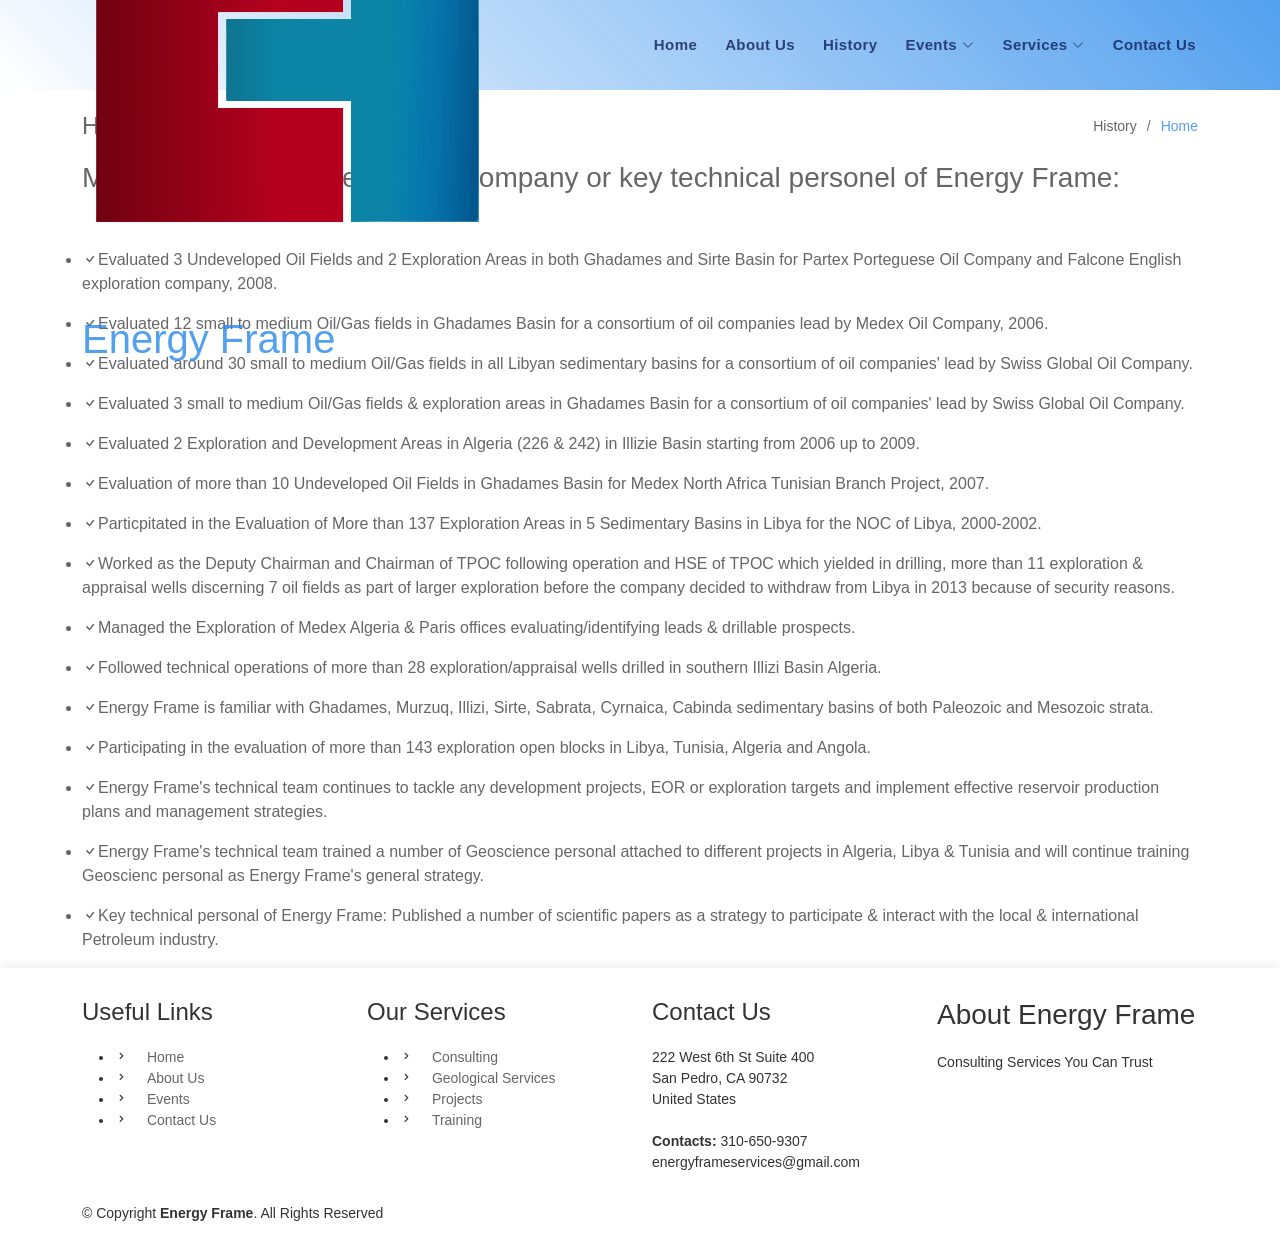
<file: history.html>
<!DOCTYPE html>
<html lang="en">

<head>
  <meta charset="utf-8">
  <meta content="width=device-width, initial-scale=1.0" name="viewport">

  <title>History</title>
  <meta content="" name="description">
  <meta content="" name="keywords">

  <!-- Favicons -->
  <link href="assets/img/apple-touch-icon.svg" rel="icon">
  <link href="assets/img/apple-touch-icon.svg" rel="apple-touch-icon">

  <!-- Google Fonts -->
  <link rel="preconnect" href="https://fonts.googleapis.com">
  <link rel="preconnect" href="https://fonts.gstatic.com" crossorigin>
  <link href="https://fonts.googleapis.com/css2?family=Merriweather:ital,wght@0,300;0,400;0,700;1,300;1,400&family=Poppins:ital,wght@0,200;0,300;0,400;0,500;1,200;1,300;1,400&display=swap" rel="stylesheet">

  <!-- Vendor CSS Files -->
  <link href="assets/vendor/animate.css/animate.min.css" rel="stylesheet">
  <link href="assets/vendor/aos/aos.css" rel="stylesheet">
  <link href="assets/vendor/bootstrap/css/bootstrap.min.css" rel="stylesheet">
  <link href="assets/vendor/bootstrap-icons/bootstrap-icons.css" rel="stylesheet">
  <link href="assets/vendor/boxicons/css/boxicons.min.css" rel="stylesheet">
  <link href="assets/vendor/glightbox/css/glightbox.min.css" rel="stylesheet">
  <link href="assets/vendor/swiper/swiper-bundle.min.css" rel="stylesheet">

  <!-- Main CSS File -->
  <link href="assets/css/style.css" rel="stylesheet">

</head>

<body>

  <!-- ======= Header ======= -->
  <header id="header" class="fixed-top d-flex align-items-center ">
    <div class="container d-flex justify-content-between align-items-center">

      <div class="logo">
        <h1 class="text-light"><a href="index.html">
          <img src="assets/img/energyframelogo.svg" alt="" class="img-fluid">
          <a href="index.html"><span>Energy Frame</span></a></h1></a>
      </div>

      <nav id="navbar" class="navbar">
        <ul>
          <li><a href="index.html">Home</a></li>
          <li><a href="about.html">About Us</a></li>
          <li><a href="history.html">History</a></li>
          <li class="dropdown"><a href="events.html"><span>Events</span> <i class="bi bi-chevron-down"></i></a>
            <ul>
              <li><a href="energyframeconf.html">2022 Energy Frame Conference</a></li>
            </ul>
          </li>
          <li class="dropdown"><a href="services.html"><span>Services</span> <i class="bi bi-chevron-down"></i></a>
            <ul>
              <li><a href="projects.html">Projects</a></li>
              <li><a href="training.html">Training</a></li>
            </ul>
          </li>
          <li><a href="contact.html">Contact Us</a></li>
        </ul>
        <i class="bi bi-list mobile-nav-toggle"></i>
      </nav><!-- .navbar -->

    </div>
  </header><!-- End Header -->

  <main id="main">

    <!-- ======= Blog Section ======= -->
    <section class="breadcrumbs">
      <div class="container">

        <div class="d-flex justify-content-between align-items-center">
          <h2>History</h2>

          <ol>
            <li>History</li>
            <li><a href="index.html">Home</a></li>
          </ol>
        </div>

      </div>
    </section><!-- End Blog Section -->

    <!-- ======= Blog Section ======= -->
    <section class="features">
      <div class="container">
        <div class="row" data-aos="fade-up">
            <h3>​Main Projects executed by the company or key technical personel of Energy Frame:
              <br>
              <br>
            </h3>
            <ul>
              <li><i class="bi bi-check"></i>​Evaluated 3 Undeveloped Oil Fields and 2 Exploration Areas in both Ghadames and Sirte Basin for Partex Porteguese Oil Company and Falcone English exploration company, 2008.</li>
            </ul>
            <ul>
              <li><i class="bi bi-check"></i>Evaluated 12 small to medium Oil/Gas fields in Ghadames Basin for a consortium of oil companies lead by Medex Oil Company, 2006.</li>
            </ul>
            <ul>
              <li><i class="bi bi-check"></i>Evaluated around 30 small to medium Oil/Gas fields in all Libyan sedimentary basins for a consortium of oil companies' lead by Swiss Global Oil Company.</li>
            </ul>
            <ul>
              <li><i class="bi bi-check"></i>Evaluated 3 small to medium Oil/Gas fields & exploration areas in Ghadames Basin for a consortium of oil companies' lead by Swiss Global Oil Company.</li>
            </ul>
            <ul>
              <li><i class="bi bi-check"></i>Evaluated 2 Exploration and Development Areas in Algeria (226 & 242) in Illizie Basin starting from 2006 up to 2009.</li>
            </ul>
            <ul>
              <li><i class="bi bi-check"></i>Evaluation of more than 10 Undeveloped Oil Fields in Ghadames Basin for Medex North Africa Tunisian Branch Project, 2007.</li>
            </ul>
            <ul>
              <li><i class="bi bi-check"></i>Particpitated in the Evaluation of More than 137 Exploration Areas in 5 Sedimentary Basins in Libya for the NOC of Libya, 2000-2002.</li>
            </ul>
            <ul>
              <li><i class="bi bi-check"></i>Worked as the Deputy Chairman and Chairman of TPOC following operation and HSE of TPOC which yielded in drilling, more than 11 exploration & appraisal wells discerning 7 oil fields as part of larger exploration before the company decided to withdraw from Libya in 2013 because of security reasons.</li>
            </ul>
            <ul>
              <li><i class="bi bi-check"></i>Managed the Exploration of Medex Algeria & Paris offices evaluating/identifying leads & drillable prospects.</li>
            </ul>
            <ul>
              <li><i class="bi bi-check"></i>Followed technical operations of more than 28 exploration/appraisal wells drilled in southern Illizi Basin Algeria.</li>
            </ul>
            <ul>
              <li><i class="bi bi-check"></i>Energy Frame is familiar with Ghadames, Murzuq, Illizi, Sirte, Sabrata, Cyrnaica, Cabinda sedimentary basins of both Paleozoic and Mesozoic strata.</li>
            </ul>
            <ul>
              <li><i class="bi bi-check"></i>Participating in the evaluation of more than 143 exploration open blocks in Libya, Tunisia, Algeria and Angola.</li>
            </ul>
            <ul>
              <li><i class="bi bi-check"></i>Energy Frame's technical team continues to tackle any development projects, EOR or exploration targets and implement effective reservoir production plans and management strategies.</li>
            </ul>
            <ul>
              <li><i class="bi bi-check"></i>Energy Frame's technical team trained a number of Geoscience personal attached to different projects in Algeria, Libya & Tunisia and will continue training Geoscienc personal as Energy Frame's general strategy.</li>
            </ul>
            <ul>
              <li><i class="bi bi-check"></i>Key technical personal of Energy Frame: Published a number of scientific papers as a strategy to participate & interact with the local & international Petroleum industry.</li>
            </ul>
          </div>
        </div>
      </div>

    </section><!-- End Blog Section -->

  </main><!-- End #main -->

  <!-- ======= Footer ======= -->
  <footer id="footer" data-aos="fade-up" data-aos-easing="ease-in-out" data-aos-duration="500">

  

    <div class="footer-top">
      <div class="container">
        <div class="row">

          <div class="col-lg-3 col-md-6 footer-links">
            <h4>Useful Links</h4>
            <ul>
              <li><i class="bx bx-chevron-right"></i> <a href="#">Home</a></li>
              <li><i class="bx bx-chevron-right"></i> <a href="about.html">About Us</a></li>
              <li><i class="bx bx-chevron-right"></i> <a href="events.html">Events</a></li>
              <li><i class="bx bx-chevron-right"></i> <a href="contact.html">Contact Us</a></li>
            </ul>
          </div>

          <div class="col-lg-3 col-md-6 footer-links">
            <h4>Our Services</h4>
            <ul>
              <li><i class="bx bx-chevron-right"></i> <a href="#">Consulting</a></li>
              <li><i class="bx bx-chevron-right"></i> <a href="#">Geological Services</a></li>
              <li><i class="bx bx-chevron-right"></i> <a href="projects.html">Projects</a></li>
              <li><i class="bx bx-chevron-right"></i> <a href="training.html">Training</a></li>
            </ul>
          </div>

          <div class="col-lg-3 col-md-6 footer-contact">
            <h4>Contact Us</h4>
            <p>
              222 West 6th St Suite 400 <br>
              San Pedro, CA 90732<br>
              United States <br><br>
              <strong>Contacts:</strong> 310-650-9307<br>
              <strong></strong> energyframeservices@gmail.com<br>
            </p>

          </div>

          <div class="col-lg-3 col-md-6 footer-info">
            <h3>About Energy Frame</h3>
            <p>Consulting Services You Can Trust
              <br>
              <br>
              <br>
              <br>
              <br>
            </p>
          </div>

        </div>
      </div>
    </div>

    <div class="container">
      <div class="copyright">
        &copy; Copyright <strong><span>Energy Frame</span></strong>. All Rights Reserved
      </div>
    </div>
  </footer><!-- End Footer -->

  <a href="#" class="back-to-top d-flex align-items-center justify-content-center"><i class="bi bi-arrow-up-short"></i></a>

  <!-- Vendor JS Files -->
  <script src="assets/vendor/aos/aos.js"></script>
  <script src="assets/vendor/bootstrap/js/bootstrap.bundle.min.js"></script>
  <script src="assets/vendor/glightbox/js/glightbox.min.js"></script>
  <script src="assets/vendor/isotope-layout/isotope.pkgd.min.js"></script>
  <script src="assets/vendor/php-email-form/validate.js"></script>
  <script src="assets/vendor/purecounter/purecounter.js"></script>
  <script src="assets/vendor/swiper/swiper-bundle.min.js"></script>
  <script src="assets/vendor/waypoints/noframework.waypoints.js"></script>

  <!-- Template Main JS File -->
  <script src="assets/js/main.js"></script>

</body>

</html>
</file>
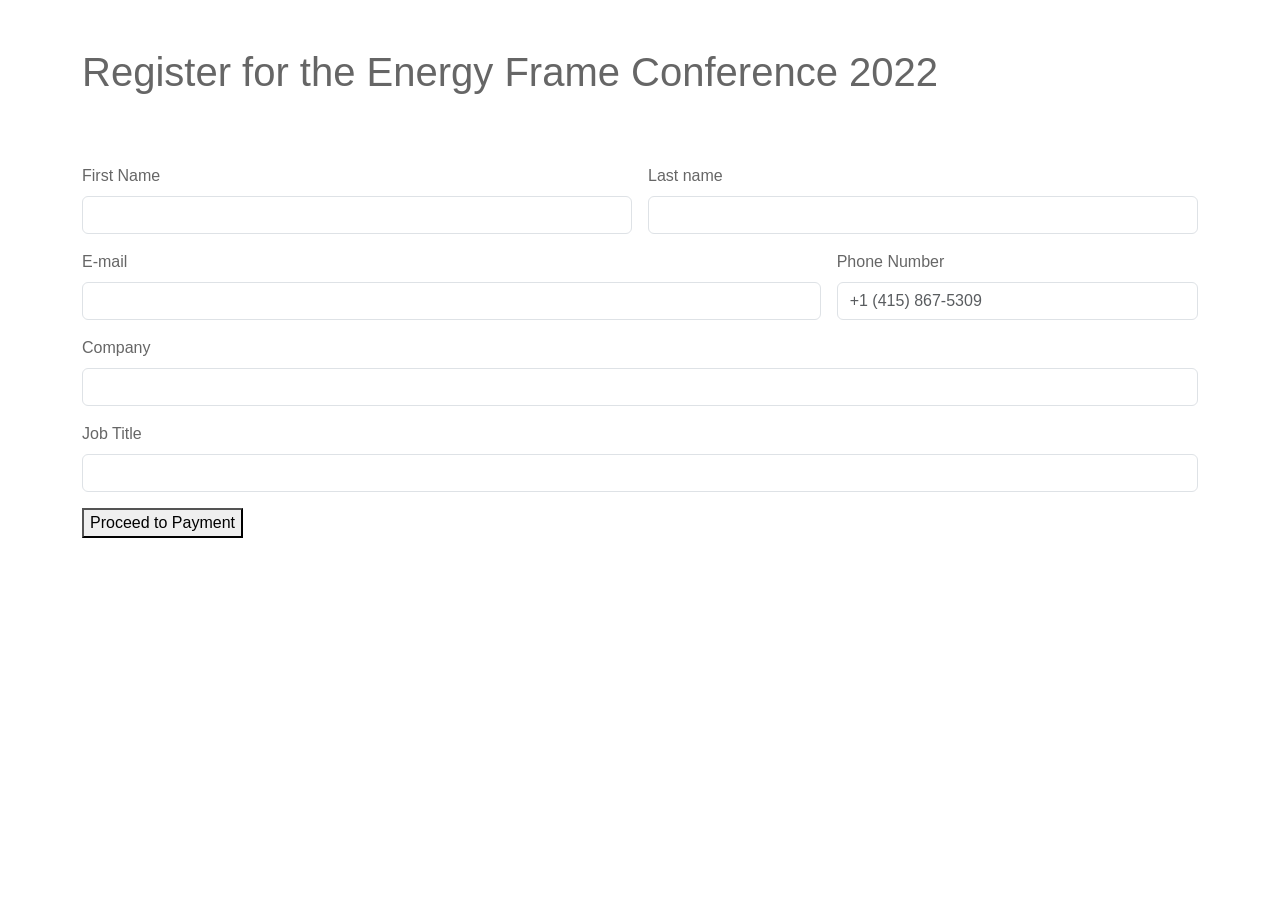
<file: register.html>
<!DOCTYPE html>
<html lang="en">

<head>
  <meta charset="utf-8">
  <meta content="width=device-width, initial-scale=1.0" name="viewport">

  <title>Registration Form</title>
  <meta content="" name="description">
  <meta content="" name="keywords">

  <!-- Favicons -->
  <link href="assets/img/apple-touch-icon.svg" rel="icon">
  <link href="assets/img/apple-touch-icon.svg" rel="apple-touch-icon">

  <!-- Google Fonts -->
  <link rel="preconnect" href="https://fonts.googleapis.com">
  <link rel="preconnect" href="https://fonts.gstatic.com" crossorigin>
  <link href="https://fonts.googleapis.com/css2?family=Merriweather:ital,wght@0,300;0,400;0,700;1,300;1,400&family=Poppins:ital,wght@0,200;0,300;0,400;0,500;1,200;1,300;1,400&display=swap" rel="stylesheet">

  <!-- Vendor CSS Files -->
  <link href="assets/vendor/animate.css/animate.min.css" rel="stylesheet">
  <link href="assets/vendor/aos/aos.css" rel="stylesheet">
  <link href="assets/vendor/bootstrap/css/bootstrap.min.css" rel="stylesheet">
  <link href="assets/vendor/bootstrap-icons/bootstrap-icons.css" rel="stylesheet">
  <link href="assets/vendor/boxicons/css/boxicons.min.css" rel="stylesheet">
  <link href="assets/vendor/glightbox/css/glightbox.min.css" rel="stylesheet">
  <link href="assets/vendor/swiper/swiper-bundle.min.css" rel="stylesheet">

  <!-- Main CSS File -->
  <link href="assets/css/style.css" rel="stylesheet">

</head>

<body>
    <div class="container mt-5">
        <h1> Register for the Energy Frame Conference 2022</h1>
        <br>
        <br>
            <form class="row g-3" action="https://formsubmit.co/4cb1409c5158c7f127b7118f085128ac" method="POST">
                <div class="col-md-6">
                    <label for="firstName" class="form-label">First Name</label>
                    <input type="text" class="form-control" id="firstName" required>
                </div>
                <div class="col-md-6">
                    <label for="lastName" class="form-label">Last name</label>
                    <input type="text" class="form-control" id="lastName"  required>
                </div>
                <div class="col md-8">
                    <label for="email" class="form-label">E-mail</label>
                    <input type="email" class="form-control" id="email"  required>
                </div>
                <div class="col-md-4">
                    <label for="phoneNumber" class="form-label">Phone Number</label>
                    <input type="text" class="form-control" id="phoneNumber" placeholder="+1 (415) 867-5309">
                </div>      
                <div>
                    <label for="company" class="form-label">Company</label>
                    <input type="text" class="form-control" id="company" required>
                </div>
                <div>
                    <label for="jobtitle" class="form-label">Job Title</label>
                    <input type="text" class="form-control" id="jobtitle" required>
                </div>
                <div class="col-md-12">
                    <button type="submit" class="btn-success">Proceed to Payment</button>
                </div>    
            </form>    

    </div>   





  <!-- Vendor JS Files -->
  <script src="assets/vendor/aos/aos.js"></script>
  <script src="assets/vendor/bootstrap/js/bootstrap.bundle.min.js"></script>
  <script src="assets/vendor/glightbox/js/glightbox.min.js"></script>
  <script src="assets/vendor/isotope-layout/isotope.pkgd.min.js"></script>
  <script src="assets/vendor/php-email-form/validate.js"></script>
  <script src="assets/vendor/purecounter/purecounter.js"></script>
  <script src="assets/vendor/swiper/swiper-bundle.min.js"></script>
  <script src="assets/vendor/waypoints/noframework.waypoints.js"></script>

  <!-- Template Main JS File -->
  <script src="assets/js/main.js"></script>

</body>

</html>
</file>
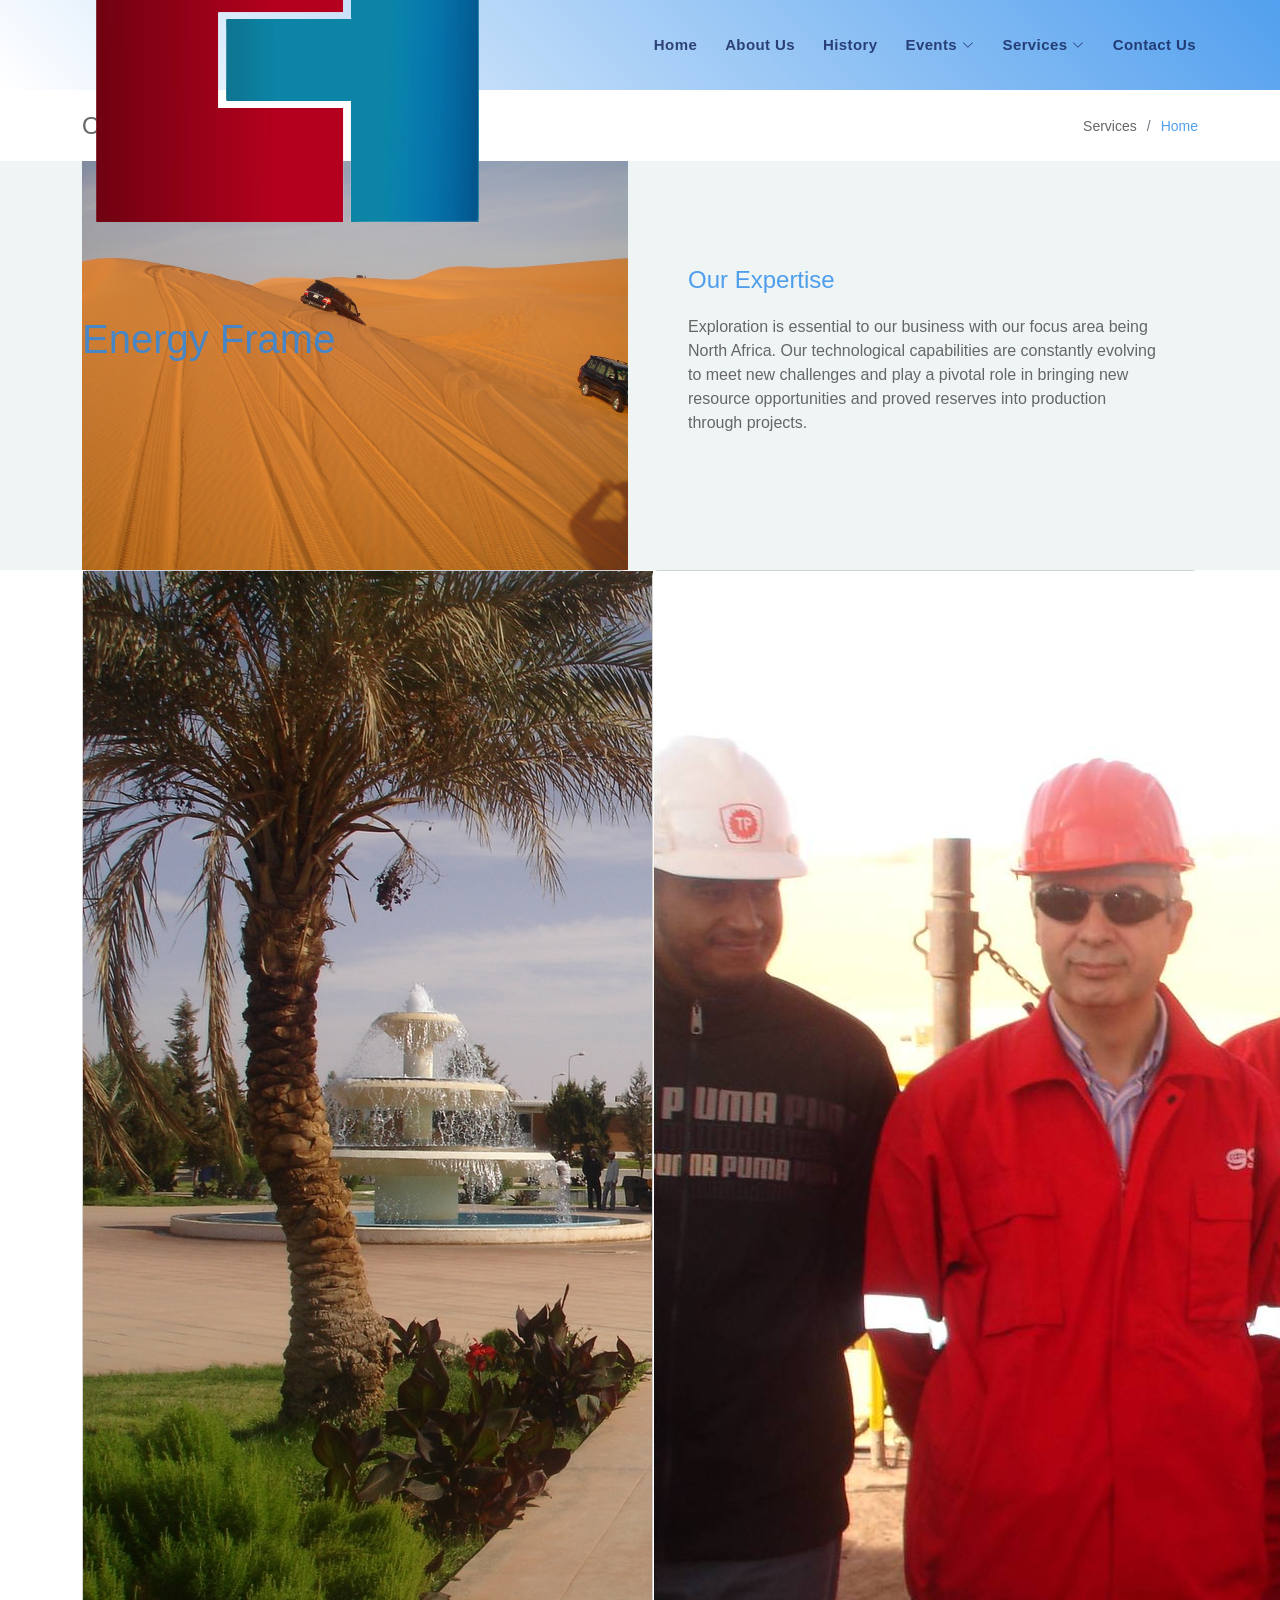
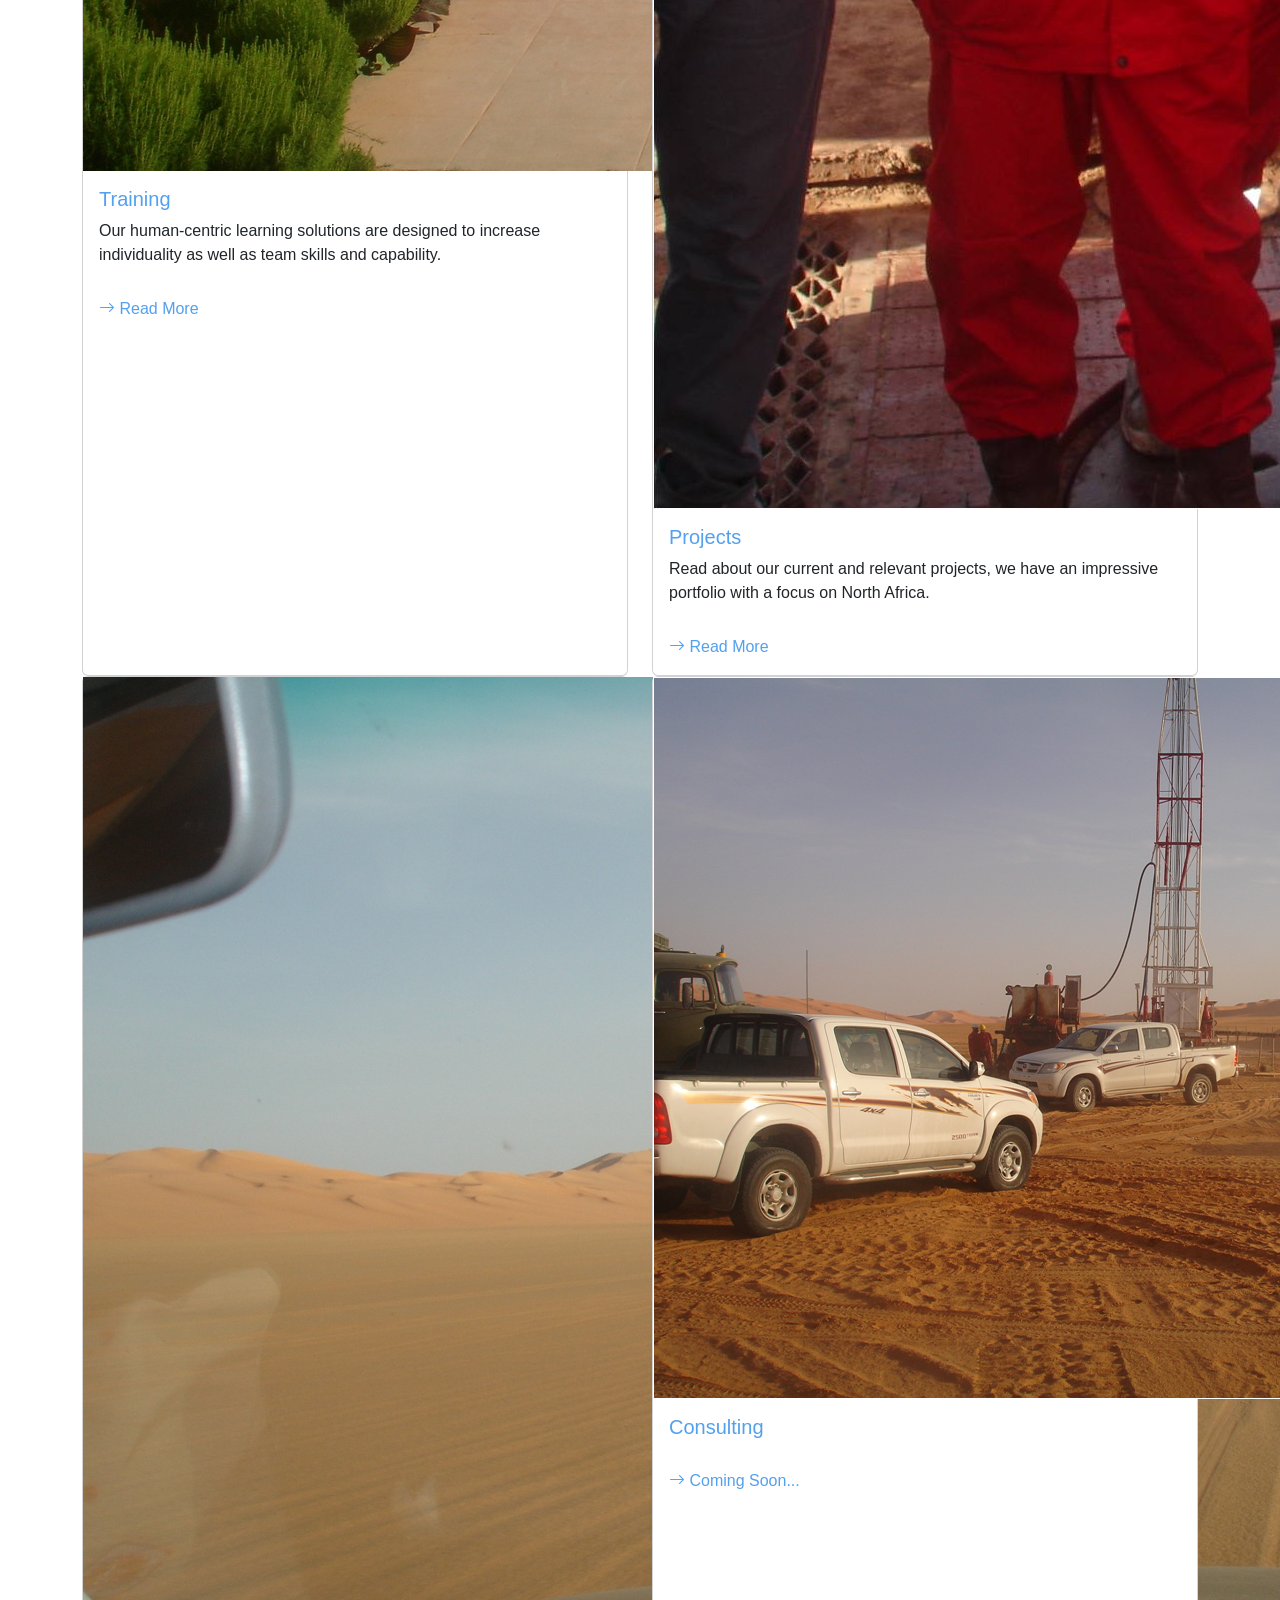
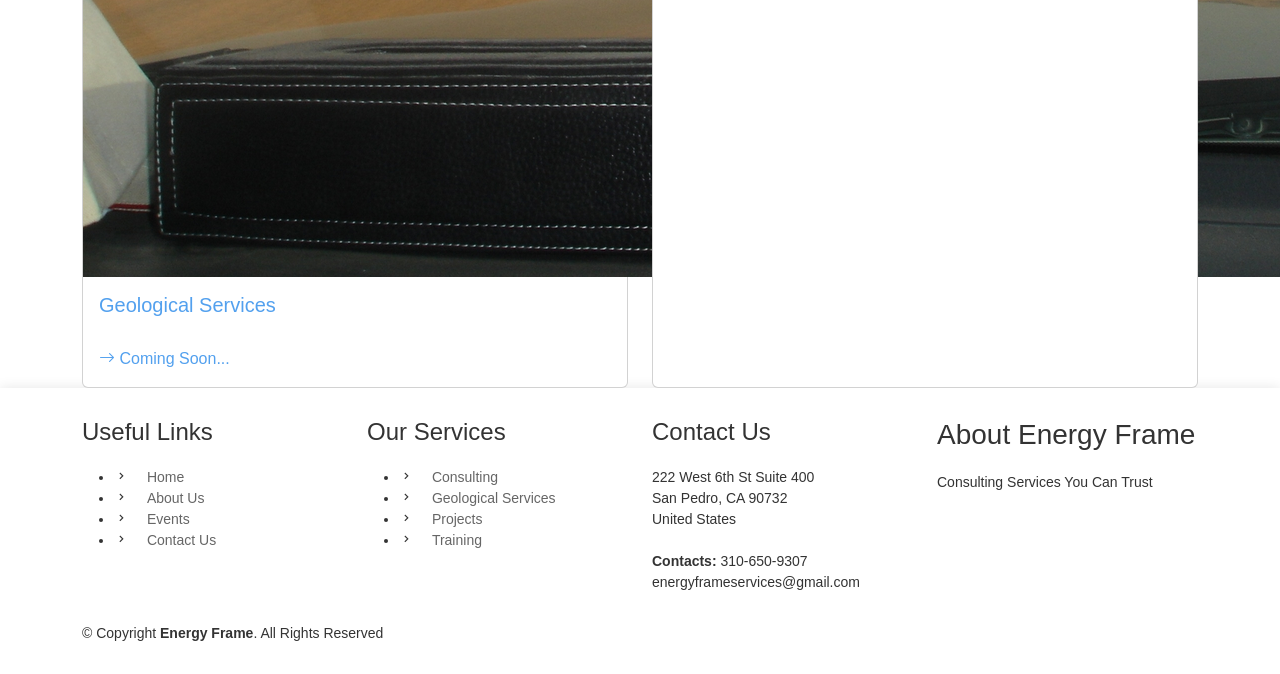
<file: services.html>
<!DOCTYPE html>
<html lang="en">

<head>
  <meta charset="utf-8">
  <meta content="width=device-width, initial-scale=1.0" name="viewport">

  <title>Services</title>
  <meta content="" name="description">
  <meta content="" name="keywords">

  <!-- Favicons -->
  <link href="assets/img/apple-touch-icon.svg" rel="icon">
  <link href="assets/img/apple-touch-icon.svg" rel="apple-touch-icon">

  <!-- Google Fonts -->
  <link rel="preconnect" href="https://fonts.googleapis.com">
  <link rel="preconnect" href="https://fonts.gstatic.com" crossorigin>
  <link href="https://fonts.googleapis.com/css2?family=Merriweather:ital,wght@0,300;0,400;0,700;1,300;1,400&family=Poppins:ital,wght@0,200;0,300;0,400;0,500;1,200;1,300;1,400&display=swap" rel="stylesheet">

  <!-- Vendor CSS Files -->
  <link href="assets/vendor/animate.css/animate.min.css" rel="stylesheet">
  <link href="assets/vendor/aos/aos.css" rel="stylesheet">
  <link href="assets/vendor/bootstrap/css/bootstrap.min.css" rel="stylesheet">
  <link href="assets/vendor/bootstrap-icons/bootstrap-icons.css" rel="stylesheet">
  <link href="assets/vendor/boxicons/css/boxicons.min.css" rel="stylesheet">
  <link href="assets/vendor/glightbox/css/glightbox.min.css" rel="stylesheet">
  <link href="assets/vendor/swiper/swiper-bundle.min.css" rel="stylesheet">

  <!-- Template Main CSS File -->
  <link href="assets/css/style.css" rel="stylesheet">

 
</head>

<body>

  <!-- ======= Header ======= -->
  <header id="header" class="fixed-top d-flex align-items-center ">
    <div class="container d-flex justify-content-between align-items-center">
      <div class="logo">
        <h1 class="text-light"><a href="index.html">
          <img src="assets/img/energyframelogo.svg" alt="" class="img-fluid">
          <a href="index.html"><span>Energy Frame</span></a></h1></a>
      </div>

      <nav id="navbar" class="navbar">
        <ul>
          <li><a href="index.html">Home</a></li>
          <li><a href="about.html">About Us</a></li>
          <li><a href="history.html">History</a></li>
          <li class="dropdown"><a href="events.html"><span>Events</span> <i class="bi bi-chevron-down"></i></a>
            <ul>
              <li><a href="energyframeconf.html">2022 Energy Frame Conference</a></li>
            </ul>
          </li>
          <li class="dropdown"><a href="services.html"><span>Services</span> <i class="bi bi-chevron-down"></i></a>
            <ul>
              <li><a href="projects.html">Projects</a></li>
              <li><a href="training.html">Training</a></li>
            </ul>
          </li>
          <li><a href="contact.html">Contact Us</a></li>
        </ul>
        <i class="bi bi-list mobile-nav-toggle"></i>
      </nav><!-- .navbar -->

    </div>
  </header><!-- End Header -->

  <main id="main">

    <!-- ======= Our Services Section ======= -->
    <section class="breadcrumbs">
      <div class="container">

        <div class="d-flex justify-content-between align-items-center">
          <h2>Our Services</h2>
          <ol>
            <li>Services</li>
            <li><a href="index.html">Home</a></li>
          </ol>
        </div>

      </div>
    </section><!-- End Our Services Section -->

    <!-- ======= Why Us Section ======= -->
    <section class="why-us section-bg" data-aos="fade-up" date-aos-delay="200">
      <div class="container">

        <div class="row">
          <div class="col-lg-6 video-box">
            <img src="assets/img/services.jpg" class="img-fluid" alt="">
          </div>

          <div class="col-lg-6 d-flex flex-column justify-content-center p-5">

            <div class="icon-box">
              <h4 class="title"><a href="">Our Expertise </a></h4>
              <p class="description">
                Exploration is essential to our business with our focus 
                area being North Africa. Our technological capabilities 
                are constantly evolving to meet new challenges and play 
                a pivotal role in bringing new resource opportunities 
                and proved reserves into production through projects. </p>
            </div>

        </div>

      </div>
    </section><!-- End Why Us Section -->

    <!-- ======= Service Details Section ======= -->
    <section class="service-details">
      <div class="container">

        <div class="row">
          <div class="col-md-6 d-flex align-items-stretch" data-aos="fade-up">
            <div class="card">
              <div class="card-img">
                <img src="assets/img/service-details-4.jpg" alt="...">
              </div>
              <div class="card-body">
                <h5 class="card-title"><a href="training.html">Training</a></h5>
                <p class="card-text">​Our human-centric learning solutions are designed to increase individuality as well as team skills and capability.</p>
                <div class="read-more"><a href="training.html"><i class="bi bi-arrow-right"></i> Read More</a></div>
              </div>
            </div>
          </div>
          <div class="col-md-6 d-flex align-items-stretch" data-aos="fade-up">
            <div class="card">
              <div class="card-img">
                <img src="assets/img/service-details-3.jpg" alt="...">
              </div>
              <div class="card-body">
                <h5 class="card-title"><a href="projects.html">Projects</a></h5>
                <p class="card-text">Read about our current and relevant projects, we have an impressive portfolio with a focus on North Africa.</p>
                <div class="read-more"><a href="projects.html"><i class="bi bi-arrow-right"></i> Read More</a></div>
              </div>
            </div>

          </div>
          <div class="col-md-6 d-flex align-items-stretch" data-aos="fade-up">
            <div class="card">
              <div class="card-img">
                <img src="assets/img/service-details-2.jpg" alt="...">
              </div>
              <div class="card-body">
                <h5 class="card-title"><a href="#">Geological Services</a></h5>
                <p class="card-text"></p>
                <div class="read-more"><a href="#"><i class="bi bi-arrow-right"></i> Coming Soon...</a></div>
              </div>
            </div>
          </div>
          <div class="col-md-6 d-flex align-items-stretch" data-aos="fade-up">
            <div class="card">
              <div class="card-img">
                <img src="assets/img/service-details-1.png" alt="...">
              </div>
              <div class="card-body">
                <h5 class="card-title"><a href="#">Consulting</a></h5>
                <p class="card-text"></p>
                <div class="read-more"><a href="#"><i class="bi bi-arrow-right"></i> Coming Soon...</a></div>
              </div>
            </div>
          </div>
        </div>

      </div>
    </section><!-- End Service Details Section -->


  </main><!-- End #main -->

  <!-- ======= Footer ======= -->
  <footer id="footer" data-aos="fade-up" data-aos-easing="ease-in-out" data-aos-duration="500">

    <div class="footer-top">
      <div class="container">
        <div class="row">

          <div class="col-lg-3 col-md-6 footer-links">
            <h4>Useful Links</h4>
            <ul>
              <li><i class="bx bx-chevron-right"></i> <a href="#">Home</a></li>
              <li><i class="bx bx-chevron-right"></i> <a href="about.html">About Us</a></li>
              <li><i class="bx bx-chevron-right"></i> <a href="events.html">Events</a></li>
              <li><i class="bx bx-chevron-right"></i> <a href="contact.html">Contact Us</a></li>
            </ul>
          </div>

          <div class="col-lg-3 col-md-6 footer-links">
            <h4>Our Services</h4>
            <ul>
              <li><i class="bx bx-chevron-right"></i> <a href="#">Consulting</a></li>
              <li><i class="bx bx-chevron-right"></i> <a href="#">Geological Services</a></li>
              <li><i class="bx bx-chevron-right"></i> <a href="projects.html">Projects</a></li>
              <li><i class="bx bx-chevron-right"></i> <a href="training.html">Training</a></li>
            </ul>
          </div>

          <div class="col-lg-3 col-md-6 footer-contact">
            <h4>Contact Us</h4>
            <p>
              222 West 6th St Suite 400 <br>
              San Pedro, CA 90732<br>
              United States <br><br>
              <strong>Contacts:</strong> 310-650-9307<br>
              <strong></strong> energyframeservices@gmail.com<br>
            </p>

          </div>

          <div class="col-lg-3 col-md-6 footer-info">
            <h3>About Energy Frame</h3>
            <p>Consulting Services You Can Trust
              <br>
              <br>
              <br>
              <br>
              <br>
            </p>

          </div>

        </div>
      </div>
    </div>

    <div class="container">
      <div class="copyright">
        &copy; Copyright <strong><span>Energy Frame</span></strong>. All Rights Reserved
      </div>
    </div>
  </footer><!-- End Footer -->

  <a href="#" class="back-to-top d-flex align-items-center justify-content-center"><i class="bi bi-arrow-up-short"></i></a>

  <!-- Vendor JS Files -->
  <script src="assets/vendor/aos/aos.js"></script>
  <script src="assets/vendor/bootstrap/js/bootstrap.bundle.min.js"></script>
  <script src="assets/vendor/glightbox/js/glightbox.min.js"></script>
  <script src="assets/vendor/isotope-layout/isotope.pkgd.min.js"></script>
  <script src="assets/vendor/php-email-form/validate.js"></script>
  <script src="assets/vendor/purecounter/purecounter.js"></script>
  <script src="assets/vendor/swiper/swiper-bundle.min.js"></script>
  <script src="assets/vendor/waypoints/noframework.waypoints.js"></script>

  <!-- Template Main JS File -->
  <script src="assets/js/main.js"></script>

</body>

</html>
</file>
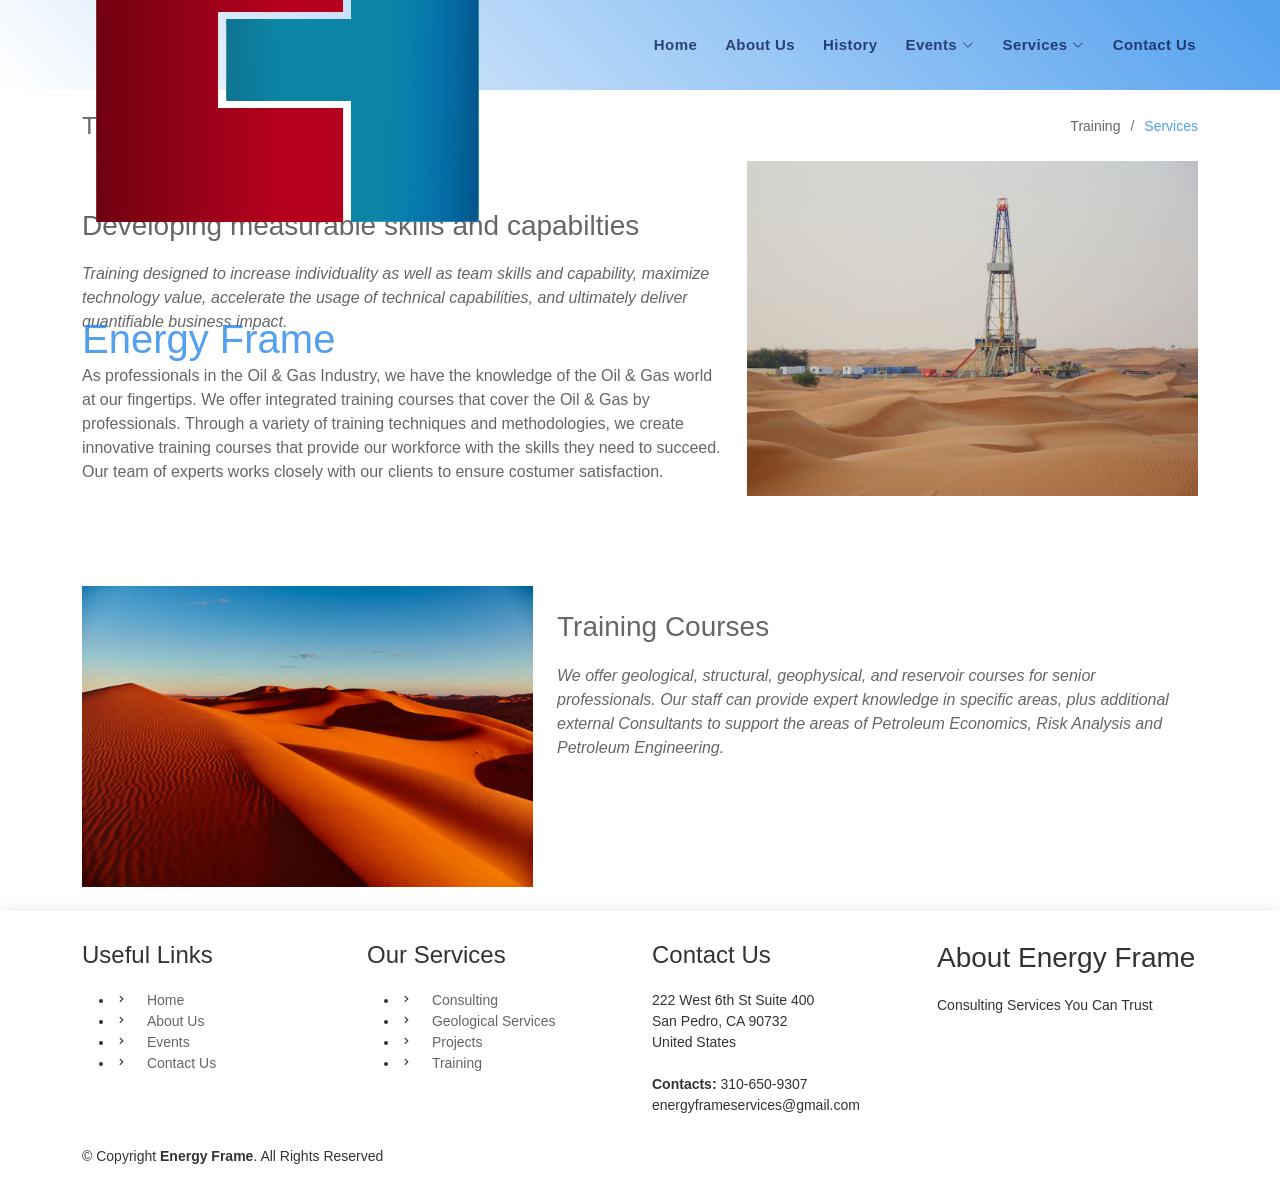
<file: training.html>
<!DOCTYPE html>
<html lang="en">

<head>
  <meta charset="utf-8">
  <meta content="width=device-width, initial-scale=1.0" name="viewport">

  <title>Training</title>
  <meta content="" name="description">
  <meta content="" name="keywords">

  <!-- Favicons -->
  <link href="assets/img/apple-touch-icon.svg" rel="icon">
  <link href="assets/img/apple-touch-icon.svg" rel="apple-touch-icon">

  <!-- Google Fonts -->
  <link rel="preconnect" href="https://fonts.googleapis.com">
  <link rel="preconnect" href="https://fonts.gstatic.com" crossorigin>
  <link href="https://fonts.googleapis.com/css2?family=Merriweather:ital,wght@0,300;0,400;0,700;1,300;1,400&family=Poppins:ital,wght@0,200;0,300;0,400;0,500;1,200;1,300;1,400&display=swap" rel="stylesheet">

  <!-- Vendor CSS Files -->
  <link href="assets/vendor/animate.css/animate.min.css" rel="stylesheet">
  <link href="assets/vendor/aos/aos.css" rel="stylesheet">
  <link href="assets/vendor/bootstrap/css/bootstrap.min.css" rel="stylesheet">
  <link href="assets/vendor/bootstrap-icons/bootstrap-icons.css" rel="stylesheet">
  <link href="assets/vendor/boxicons/css/boxicons.min.css" rel="stylesheet">
  <link href="assets/vendor/glightbox/css/glightbox.min.css" rel="stylesheet">
  <link href="assets/vendor/swiper/swiper-bundle.min.css" rel="stylesheet">

  <!-- Main CSS File -->
  <link href="assets/css/style.css" rel="stylesheet">

</head>

<body>

  <!-- ======= Header ======= -->
  <header id="header" class="fixed-top d-flex align-items-center ">
    <div class="container d-flex justify-content-between align-items-center">

      <div class="logo">
        <h1 class="text-light"><a href="index.html">
          <img src="assets/img/energyframelogo.svg" alt="" class="img-fluid">
          <a href="index.html"><span>Energy Frame</span></a></h1></a>
      </div>

      <nav id="navbar" class="navbar">
        <ul>
          <li><a href="index.html">Home</a></li>
          <li><a href="about.html">About Us</a></li>
          <li><a href="history.html">History</a></li>
          <li class="dropdown"><a href="events.html"><span>Events</span> <i class="bi bi-chevron-down"></i></a>
            <ul>
              <li><a href="energyframeconf.html">2022 Energy Frame Conference</a></li>
            </ul>
          </li>
          <li class="dropdown"><a href="services.html"><span>Services</span> <i class="bi bi-chevron-down"></i></a>
            <ul>
              <li><a href="projects.html">Projects</a></li>
              <li><a href="training.html">Training</a></li>
            </ul>
          </li>
          <li><a href="contact.html">Contact Us</a></li>
        </ul>
        <i class="bi bi-list mobile-nav-toggle"></i>
      </nav><!-- .navbar -->

    </div>
  </header><!-- End Header -->

  <main id="main">

    <!-- ======= Blog Section ======= -->
    <section class="breadcrumbs">
      <div class="container">

        <div class="d-flex justify-content-between align-items-center">
          <h2>Training</h2>

          <ol>
            <li>Training</li>
            <li><a href="services.html">Services</a></li>
          </ol>
        </div>

      </div>
    </section><!-- End Blog Section -->

    <!-- ======= Blog Section ======= -->

    <section id="blog" class="blog">
      <div class="container" data-aos="fade-up">
        <div class="row" data-aos="fade-up">
          <div class="col-md-5 order-1 order-md-2">
            <img src="assets/img/training.jpg" class="img-fluid" alt="">
          </div>
          <div class="col-md-7 pt-5 order-2 order-md-1">
            <h3>Developing measurable skills and capabilties </h3>
            <p class="fst-italic">
              Training designed to increase individuality as well as team skills and capability, maximize technology value, accelerate the usage of technical capabilities, and ultimately deliver quantifiable business impact.
            </p>
            <p>
              As professionals in the Oil & Gas Industry, we have the knowledge of the Oil & Gas world at our fingertips. We offer integrated training courses that cover the Oil & Gas by professionals. Through a variety of training techniques and methodologies, we create innovative training courses that provide our workforce with the skills they need to succeed. Our team of experts works closely with our clients to ensure costumer satisfaction.
<br>
<br>
<br>
<br>
            </p>
          </div>
        </div>
        <div class="row" data-aos="fade-up">
          <div class="col-md-5">
            <img src="assets/img/training-2.jpg" class="img-fluid" alt="">
            <br>
            <br>
          </div>
          <div class="col-md-7 pt-4">
            <h3>Training Courses</h3>
            <p class="fst-italic">
              We offer geological, structural, geophysical, and reservoir courses for
senior professionals. Our staff can provide expert knowledge in specific
areas, plus additional external Consultants to support the areas of
Petroleum Economics, Risk Analysis and Petroleum Engineering.​
            </p>
            <br>
            <br>
            <br>
          </div>
        </div>
      </div>
    </section><!-- End Blog Section -->



  </main><!-- End #main -->

  <!-- ======= Footer ======= -->
  <footer id="footer" data-aos="fade-up" data-aos-easing="ease-in-out" data-aos-duration="500">

  

    <div class="footer-top">
      <div class="container">
        <div class="row">

          <div class="col-lg-3 col-md-6 footer-links">
            <h4>Useful Links</h4>
            <ul>
              <li><i class="bx bx-chevron-right"></i> <a href="#">Home</a></li>
              <li><i class="bx bx-chevron-right"></i> <a href="about.html">About Us</a></li>
              <li><i class="bx bx-chevron-right"></i> <a href="events.html">Events</a></li>
              <li><i class="bx bx-chevron-right"></i> <a href="contact.html">Contact Us</a></li>
            </ul>
          </div>

          <div class="col-lg-3 col-md-6 footer-links">
            <h4>Our Services</h4>
            <ul>
              <li><i class="bx bx-chevron-right"></i> <a href="#">Consulting</a></li>
              <li><i class="bx bx-chevron-right"></i> <a href="#">Geological Services</a></li>
              <li><i class="bx bx-chevron-right"></i> <a href="projects.html">Projects</a></li>
              <li><i class="bx bx-chevron-right"></i> <a href="training.html">Training</a></li>
            </ul>
          </div>

          <div class="col-lg-3 col-md-6 footer-contact">
            <h4>Contact Us</h4>
            <p>
              222 West 6th St Suite 400 <br>
              San Pedro, CA 90732<br>
              United States <br><br>
              <strong>Contacts:</strong> 310-650-9307<br>
              <strong></strong> energyframeservices@gmail.com<br>
            </p>

          </div>

          <div class="col-lg-3 col-md-6 footer-info">
            <h3>About Energy Frame</h3>
            <p>Consulting Services You Can Trust
              <br>
              <br>
              <br>
              <br>
              <br>
            </p>
          </div>

        </div>
      </div>
    </div>

    <div class="container">
      <div class="copyright">
        &copy; Copyright <strong><span>Energy Frame</span></strong>. All Rights Reserved
      </div>
    </div>
  </footer><!-- End Footer -->

  <a href="#" class="back-to-top d-flex align-items-center justify-content-center"><i class="bi bi-arrow-up-short"></i></a>

  <!-- Vendor JS Files -->
  <script src="assets/vendor/aos/aos.js"></script>
  <script src="assets/vendor/bootstrap/js/bootstrap.bundle.min.js"></script>
  <script src="assets/vendor/glightbox/js/glightbox.min.js"></script>
  <script src="assets/vendor/isotope-layout/isotope.pkgd.min.js"></script>
  <script src="assets/vendor/php-email-form/validate.js"></script>
  <script src="assets/vendor/purecounter/purecounter.js"></script>
  <script src="assets/vendor/swiper/swiper-bundle.min.js"></script>
  <script src="assets/vendor/waypoints/noframework.waypoints.js"></script>

  <!-- Template Main JS File -->
  <script src="assets/js/main.js"></script>

</body>

</html>
</file>
<file: assets/css/style.css>
/**
* Template Name: Avilon
* Updated: May 30 2023 with Bootstrap v5.3.0
* Template URL: https://bootstrapmade.com/avilon-bootstrap-landing-page-template/
* Author: BootstrapMade.com
* License: https://bootstrapmade.com/license/
*/

/*--------------------------------------------------------------
# General
--------------------------------------------------------------*/
body {
  background: #fff;
  color: #666666;
  font-family: "Open Sans", sans-serif;
  overflow-x: hidden;
}

a {
  color:rgba(39, 136, 234, 0.8);
  text-decoration: none;
  transition: 0.5s;
}

a:hover,
a:active,
a:focus {
  color:rgba(39, 136, 234, 0.8);
  outline: none;
  text-decoration: none;
}

p {
  padding: 0;
  margin: 0 0 30px 0;
}

h1,
h2,
h3,
h4,
h5,
h6 {
  font-family: "Montserrat", sans-serif;
  font-weight: 400;
  margin: 0 0 20px 0;
  padding: 0;
}

/*--------------------------------------------------------------
# Back to top button
--------------------------------------------------------------*/
.back-to-top {
  position: fixed;
  background: linear-gradient(45deg, rgb(255, 255, 255),rgba(39, 136, 234, 0.8));
  color: #fff;
  border-radius: 4px 4px 0 0;
  right: 15px;
  bottom: 0;
  transition: none;
  visibility: hidden;
  opacity: 0;
  width: 64px;
  height: 34px;
}

.back-to-top i {
  line-height: 0;
  font-size: 20px;
}

.back-to-top:focus {
  background: linear-gradient(45deg, rgb(255, 255, 255),rgba(39, 136, 234, 0.8));
  color: #fff;
  outline: none;
}

.back-to-top:hover {
  background:rgba(39, 136, 234, 0.8);
  color: #fff;
}

.back-to-top.active {
  visibility: visible;
  opacity: 1;
}

/*--------------------------------------------------------------
# Header
--------------------------------------------------------------*/
#header {
  height: 90px;
  transition: all 0.5s;
  z-index: 997;
  background: linear-gradient(45deg, rgb(255, 255, 255),rgba(39, 136, 234, 0.8));
}

#header.header-transparent {
  background: transparent;
}

#header.header-scrolled {
  background: linear-gradient(45deg,rgb(255, 255, 255),rgba(39, 136, 234, 0.8));
  height: 70px;
  transition: all 0.5s;
}

#header #logo h1 {
  font-size: 36px;
  padding: 0;
  margin: 0;
  display: inline-block;
  font-family: "Montserrat", sans-serif;
  font-weight: 300;
  letter-spacing: 3px;
  text-transform: uppercase;
}

#header #logo h1 a,
#header #logo h1 a:hover {
  color: #fff;
}

@media (max-width: 768px) {
  #header #logo h1 {
    font-size: 28px;
  }

  #header #logo img {
    max-height: 60px;
  }
}

/*--------------------------------------------------------------
# Navigation Menu
--------------------------------------------------------------*/
/**
* Desktop Navigation 
*/
.navbar {
  padding: 0;
}

.navbar ul {
  margin: 0;
  padding: 0;
  display: flex;
  list-style: none;
  align-items: center;
}

.navbar li {
  position: relative;
}

.navbar>ul>li {
  white-space: nowrap;
  padding: 10px 0 10px 24px;
}

.navbar a,
.navbar a:focus {
  display: flex;
  align-items: center;
  justify-content: space-between;
  font-family: "Montserrat", sans-serif;
  font-weight: bold;
  color: rgba(16, 31, 88, 0.8);
  font-size: 15px;
  padding: 0 2px;
  white-space: nowrap;
  transition: 0.3s;
  letter-spacing: 0.4px;
  position: relative;
}

.navbar a i,
.navbar a:focus i {
  font-size: 12px;
  line-height: 0;
  margin-left: 5px;
}

.navbar>ul>li>a:before {
  content: "";
  position: absolute;
  width: 100%;
  height: 2px;
  bottom: -8px;
  left: 0;
  background-color: #fff;
  visibility: hidden;
  transform: scaleX(0);
  transition: all 0.3s ease-in-out 0s;
}

.navbar a:hover:before,
.navbar li:hover>a:before,
.navbar .active:before {
  visibility: visible;
  transform: scaleX(1);
}

.navbar a:hover,
.navbar .active,
.navbar .active:focus,
.navbar li:hover>a {
  color: #fff;
}

.navbar .dropdown ul {
  display: block;
  position: absolute;
  left: 24px;
  top: calc(100% + 30px);
  margin: 0;
  padding: 10px 0;
  z-index: 99;
  opacity: 0;
  visibility: hidden;
  background: #fff;
  box-shadow: 0px 0px 30px rgba(127, 137, 161, 0.25);
  transition: 0.3s;
}

.navbar .dropdown ul li {
  min-width: 200px;
}

.navbar .dropdown ul a {
  padding: 10px 20px;
  font-size: 14px;
  text-transform: none;
  color: #333333;
}

.navbar .dropdown ul a i {
  font-size: 12px;
}

.navbar .dropdown ul a:hover,
.navbar .dropdown ul .active:hover,
.navbar .dropdown ul li:hover>a {
  color:rgba(39, 136, 234, 0.8);
}

.navbar .dropdown:hover>ul {
  opacity: 1;
  top: 100%;
  visibility: visible;
}

.navbar .dropdown .dropdown ul {
  top: 0;
  left: calc(100% - 30px);
  visibility: hidden;
}

.navbar .dropdown .dropdown:hover>ul {
  opacity: 1;
  top: 0;
  left: 100%;
  visibility: visible;
}

@media (max-width: 1366px) {
  .navbar .dropdown .dropdown ul {
    left: -90%;
  }

  .navbar .dropdown .dropdown:hover>ul {
    left: -100%;
  }
}

/**
* Mobile Navigation 
*/
.mobile-nav-toggle {
  color: #fff;
  font-size: 28px;
  cursor: pointer;
  display: none;
  line-height: 0;
  transition: 0.5s;
}

@media (max-width: 991px) {
  .mobile-nav-toggle {
    display: block;
  }

  .navbar ul {
    display: none;
  }
}

.navbar-mobile {
  position: fixed;
  overflow: hidden;
  top: 0;
  right: 0;
  left: 0;
  bottom: 0;
  background: rgba(26, 26, 26, 0.9);
  transition: 0.3s;
  z-index: 999;
}

.navbar-mobile .mobile-nav-toggle {
  position: absolute;
  top: 15px;
  right: 15px;
}

.navbar-mobile ul {
  display: block;
  position: absolute;
  top: 55px;
  right: 15px;
  bottom: 15px;
  left: 15px;
  padding: 10px 0;
  background-color: #fff;
  overflow-y: auto;
  transition: 0.3s;
}

.navbar-mobile>ul>li {
  padding: 0;
}

.navbar-mobile a:hover:before,
.navbar-mobile li:hover>a:before,
.navbar-mobile .active:before {
  visibility: hidden;
}

.navbar-mobile a,
.navbar-mobile a:focus {
  padding: 10px 20px;
  font-size: 15px;
  color: #333333;
}

.navbar-mobile a:hover,
.navbar-mobile .active,
.navbar-mobile li:hover>a {
  color:rgba(39, 136, 234, 0.8);
}

.navbar-mobile .getstarted,
.navbar-mobile .getstarted:focus {
  margin: 15px;
}

.navbar-mobile .dropdown ul {
  position: static;
  display: none;
  margin: 10px 20px;
  padding: 10px 0;
  z-index: 99;
  opacity: 1;
  visibility: visible;
  background: #fff;
  box-shadow: 0px 0px 30px rgba(127, 137, 161, 0.25);
}

.navbar-mobile .dropdown ul li {
  min-width: 200px;
}

.navbar-mobile .dropdown ul a {
  padding: 10px 20px;
}

.navbar-mobile .dropdown ul a i {
  font-size: 12px;
}

.navbar-mobile .dropdown ul a:hover,
.navbar-mobile .dropdown ul .active:hover,
.navbar-mobile .dropdown ul li:hover>a {
  color:rgba(39, 136, 234, 0.8);
}

.navbar-mobile .dropdown>.dropdown-active {
  display: block;
}

/*--------------------------------------------------------------
# Hero Section
--------------------------------------------------------------*/
#hero {
  width: 100%;
  height: 100vh;
  background: linear-gradient(45deg, rgba(241, 252, 255, 0.8), rgba(39, 136, 234, 0.8)), url("../img/hero-bg.jpg") center top no-repeat;
  background-size: cover;
  position: relative;
}

@media (min-width: 1025px) {
  #hero {
    background-attachment: fixed;
  }
}

@media (max-height: 640px) {
  #hero {
    height: 120vh;
  }
}

#hero .hero-text {
  position: absolute;
  left: 0;
  top: 60px;
  right: 0;
  height: calc(50% - 60px);
  display: flex;
  align-items: center;
  justify-content: center;
  text-align: center;
  flex-direction: column;
}

#hero h2 {
  margin: 30px 0 10px 0;
  padding: 0 15px;
  font-size: 48px;
  font-weight: 400;
  line-height: 56px;
  color: rgba(16, 31, 88, 0.8);;
}

@media (max-width: 768px) {
  #hero h2 {
    font-size: 28px;
    line-height: 36px;
  }
}

#hero p {
  color: rgba(16, 31, 88, 0.8);;
  margin-bottom: 20px;
  padding: 0 15px;
  font-size: 24px;
}

@media (max-width: 768px) {
  #hero p {
    font-size: 18px;
    line-height: 24px;
    margin-bottom: 20px;
  }
}

#hero .btn-get-started {
  font-family: "Montserrat", sans-serif;
  font-weight: 400;
  font-size: 16px;
  letter-spacing: 1px;
  display: inline-block;
  padding: 8px 28px;
  border-radius: 50px;
  transition: 0.5s;
  margin: 10px;
  border: 2px solid rgba(16, 31, 88, 0.8);
  color: rgba(16, 31, 88, 0.8);;
}

#hero .btn-get-started:hover {
  color: rgba(16, 31, 88, 0.8);;
  background: #fff;
}

#hero .product-screens {
  position: absolute;
  left: 0;
  right: 0;
  bottom: 0;
  overflow: hidden;
  text-align: center;
  width: 100%;
  height: 50%;
}



#hero .product-screens .product-screen-1 {
  position: absolute;
  z-index: 30;
  left: calc(50% + 54px);
  bottom: 0;
  top: 30px;
}

#hero .product-screens .product-screen-2 {
  position: absolute;
  z-index: 20;
  left: calc(50% - 154px);
  bottom: 0;
  top: 90px;
}

#hero .product-screens .product-screen-3 {
  position: absolute;
  z-index: 10;
  left: calc(50% - 374px);
  bottom: 0;
  top: 150px;
}

@media (max-width: 767px) {
  #hero .product-screens .product-screen-1 {
    position: static;
    padding-top: 30px;
  }

  #hero .product-screens .product-screen-2,
  #hero .product-screens .product-screen-3 {
    display: none;
  }
}

/*--------------------------------------------------------------
# Sections
--------------------------------------------------------------*/
section {
  overflow: hidden;
}

/* Sections Header
--------------------------------*/
.section-header .section-title {
  font-size: 32px;
  color: #111;
  text-align: center;
  font-weight: 400;
}

.section-header .section-description {
  text-align: center;
  padding-bottom: 40px;
  color: #777;
  font-style: italic;
}

.section-header .section-divider {
  display: block;
  width: 60px;
  height: 3px;
  background:#4e93be;
  background: linear-gradient(0deg, rgb(255, 255, 255),rgba(39, 136, 234, 0.8) 100%);
  margin: 0 auto;
  margin-bottom: 20px;
}

/* Section with background
--------------------------------*/
.section-bg {
  background: #eff5f5;
}

/*--------------------------------------------------------------
# Breadcrumbs
--------------------------------------------------------------*/
.breadcrumbs {
  padding: 20px 0;
  min-height: 40px;
  margin-top: 92px;
}

@media (max-width: 992px) {
  .breadcrumbs {
    margin-top: 68px;
  }
}

.breadcrumbs h2 {
  font-size: 24px;
  font-weight: 300;
  margin: 0;
}

@media (max-width: 992px) {
  .breadcrumbs h2 {
    margin: 0 0 10px 0;
  }
}

.breadcrumbs ol {
  display: flex;
  flex-wrap: wrap;
  list-style: none;
  padding: 0;
  margin: 0;
  font-size: 14px;
}

.breadcrumbs ol li+li {
  padding-left: 10px;
}

.breadcrumbs ol li+li::before {
  display: inline-block;
  padding-right: 10px;
  color: #6c757d;
  content: "/";
}

@media (max-width: 768px) {
  .breadcrumbs .d-flex {
    display: block !important;
  }

  .breadcrumbs ol {
    display: block;
  }

  .breadcrumbs ol li {
    display: inline-block;
  }
}

/* About Us Section
--------------------------------*/
#about {
  padding: 60px 0;
  overflow: hidden;
}

#about .about-img {
  height: 510px;
  overflow: hidden;
}

#about .about-img img {
  margin-left: -15px;
  max-width: 100%;
}

@media (max-width: 768px) {
  #about .about-img {
    height: auto;
  }

  #about .about-img img {
    margin-left: 0;
    padding-bottom: 30px;
  }
}

#about .content .h2 {
  color: #333;
  font-weight: 300;
  font-size: 24px;
}

#about .content h3 {
  color: #777;
  font-weight: 300;
  font-size: 18px;
  line-height: 26px;
  font-style: italic;
}

#about .content p {
  line-height: 26px;
}

#about .content p:last-child {
  margin-bottom: 0;
}

#about .content i {
  font-size: 20px;
  padding-right: 4px;
  color:rgba(39, 136, 234, 0.8);
}

#about .content ul {
  list-style: none;
  padding: 0;
}

#about .content ul li {
  padding-bottom: 10px;
}

/* Product Featuress Section
--------------------------------*/
#features {
  background: #fff;
  padding: 60px 0 0 0;
  overflow: hidden;
}

#features .features-img {
  text-align: center;
  padding-top: 20px;
}

@media (min-width: 769px) {
  #features .features-img {
    padding-top: 120px;
    margin-top: -200px;
  }
}

#features .features-img img {
  max-width: 100%;
}

#features .box {
  margin-bottom: 15px;
  text-align: center;
}

#features .icon {
  margin-bottom: 10px;
}

#features .icon i {
  color: #666666;
  font-size: 40px;
  transition: 0.5s;
}

#features .icon i:before {
  background:#4e93be;
  background: linear-gradient(45deg, rgb(255, 255, 255),rgba(39, 136, 234, 0.8) 100%);
  background-clip: border-box;
  -webkit-background-clip: text;
  -webkit-text-fill-color: transparent;
}

#features .title {
  font-weight: 300;
  margin-bottom: 15px;
  font-size: 22px;
}

#features .title a {
  color: #111;
}

#features .description {
  font-size: 14px;
  line-height: 24px;
  margin-bottom: 10px;
}

#features .section-description {
  padding-bottom: 10px;
}

/* Product Advanced Featuress Section
--------------------------------*/
#advanced-features {
  overflow: hidden;
}

#advanced-features .features-row {
  padding: 60px 0 30px 0;
}

#advanced-features h2 {
  font-size: 26px;
  font-weight: 700;
  color: #000;
}

#advanced-features h3 {
  font-size: 16px;
  line-height: 24px;
  font-weight: 400;
  font-style: italic;
  color: #999;
}

#advanced-features p {
  line-height: 24px;
  color: #777;
  margin-bottom: 30px;
}

#advanced-features i {
  color: #666666;
  font-size: 64px;
  transition: 0.5s;
  float: left;
  padding: 0 15px 0px 0;
  line-height: 1;
}

#advanced-features i:before {
  background:rgba(39, 136, 234, 0.8);
  background: linear-gradient(45deg, rgb(255, 255, 255),rgba(39, 136, 234, 0.8) 100%);
  background-clip: border-box;
  -webkit-background-clip: text;
  -webkit-text-fill-color: transparent;
}

#advanced-features .advanced-feature-img-right {
  max-width: 100%;
  float: right;
  padding: 0 0 30px 30px;
}

#advanced-features .advanced-feature-img-left {
  max-width: 100%;
  float: left;
  padding: 0 30px 30px 0;
}

@media (max-width: 768px) {

  #advanced-features .advanced-feature-img-right,
  #advanced-features .advanced-feature-img-left {
    max-width: 50%;
  }
}

@media (max-width: 767px) {

  #advanced-features .advanced-feature-img-right,
  #advanced-features .advanced-feature-img-left {
    max-width: 100%;
    float: none;
    padding: 0 0 30px 0;
  }
}

/* Call To Action Section
--------------------------------*/
#call-to-action {
  overflow: hidden;
  background: linear-gradient(rgb(255, 255, 255),rgba(39, 136, 234, 0.8)), url(../img/call-to-action-bg.jpg) fixed center center;
  background-size: cover;
  padding: 80px 0;
}

#call-to-action .cta-title {
  color: #fff;
  font-size: 28px;
  font-weight: 700;
}

#call-to-action .cta-text {
  color: #fff;
}

@media (min-width: 769px) {
  #call-to-action .cta-btn-container {
    display: flex;
    align-items: center;
    justify-content: flex-end;
  }
}

#call-to-action .cta-btn {
  font-family: "Montserrat", sans-serif;
  font-weight: 500;
  font-size: 16px;
  letter-spacing: 1px;
  display: inline-block;
  padding: 8px 30px;
  border-radius: 25px;
  transition: background 0.5s;
  margin: 10px;
  border: 2px solid #fff;
  color: #fff;
}

#call-to-action .cta-btn:hover {
  background:rgba(39, 136, 234, 0.8);
  border: 2px solidrgba(39, 136, 234, 0.8);
}

/* More Features Section
--------------------------------*/
#more-features {
  padding: 60px 0 60px 0;
  overflow: hidden;
}

#more-features .box {
  padding: 40px;
  margin-bottom: 30px;
  box-shadow: 0px 0px 30px rgba(73, 78, 92, 0.15);
  background: #fff;
  transition: 0.4s;
  height: 100%;
}

#more-features .icon {
  float: left;
}

#more-features .icon i {
  color: #666666;
  font-size: 80px;
  transition: 0.5s;
  line-height: 0;
}

#more-features .icon i:before {
  background:rgba(39, 136, 234, 0.8);
  background: linear-gradient(45deg,rgb(255, 255, 255),rgba(39, 136, 234, 0.8)e 100%);
  background-clip: border-box;
  -webkit-background-clip: text;
  -webkit-text-fill-color: transparent;
}

#more-features h4 {
  margin-left: 100px;
  font-weight: 700;
  margin-bottom: 15px;
  font-size: 18px;
}

#more-features h4 a {
  color: #111;
}

#more-features p {
  font-size: 14px;
  margin-left: 100px;
  margin-bottom: 0;
  line-height: 24px;
}

@media (max-width: 767px) {
  #more-features .box {
    margin-bottom: 20px;
  }

  #more-features .icon {
    float: none;
    text-align: center;
    padding-bottom: 15px;
  }

  #more-features h4,
  #more-features p {
    margin-left: 0;
    text-align: center;
  }
}

/* Clients Section
--------------------------------*/
#clients {
  padding: 30px 0;
  background: #fff;
  overflow: hidden;
}

#clients img {
  max-width: 100%;
  opacity: 0.5;
  transition: 0.3s;
  padding: 15px 0;
}

#clients img:hover {
  opacity: 1;
}

/* Pricing Section
--------------------------------*/
#pricing {
  padding: 60px 0 60px 0;
  overflow: hidden;
}

#pricing .box {
  padding: 40px;
  margin-bottom: 30px;
  box-shadow: 0px 0px 30px rgba(73, 78, 92, 0.15);
  background: #fff;
  text-align: center;
}

#pricing h3 {
  font-weight: 400;
  margin-bottom: 15px;
  font-size: 28px;
}

#pricing h4 {
  font-size: 46px;
  color: #1dc8cd;
  font-weight: 300;
}

#pricing h4 sup {
  font-size: 20px;
  top: -20px;
}

#pricing h4 span {
  color: #bababa;
  font-size: 20px;
}

#pricing ul {
  padding: 0;
  list-style: none;
  color: #999;
  text-align: left;
  line-height: 20px;
}

#pricing ul li {
  padding-bottom: 12px;
}

#pricing ul i {
  color: #1dc8cd;
  font-size: 18px;
  padding-right: 4px;
}

#pricing .get-started-btn {
  background: #515e61;
  display: inline-block;
  padding: 6px 30px;
  border-radius: 20px;
  color: #fff;
  transition: none;
  font-size: 14px;
  font-weight: 400;
  font-family: "Montserrat", sans-serif;
}

#pricing .featured {
  border: 2px solid #1dc8cd;
}

#pricing .featured .get-started-btn {
  background: linear-gradient(45deg, rgb(255, 255, 255),rgba(39, 136, 234, 0.8));
}

/* Frequently Asked Questions Section
--------------------------------*/
#faq {
  padding: 60px 0;
  overflow: hidden;
}

#faq .faq-list {
  padding: 0;
  list-style: none;
}

#faq .faq-list li {
  border-bottom: 1px solid #f0f0f0;
  margin-bottom: 20px;
  padding-bottom: 20px;
}

#faq .faq-list .question {
  display: block;
  position: relative;
  font-family: #1dc8cd;
  font-size: 18px;
  line-height: 24px;
  font-weight: 400;
  padding-left: 25px;
  cursor: pointer;
  color: #179ca0;
  transition: 0.3s;
}

#faq .faq-list i {
  font-size: 16px;
  position: absolute;
  left: 0;
  top: -2px;
}

#faq .faq-list p {
  margin-bottom: 0;
  padding: 10px 0 0 25px;
}

#faq .faq-list .icon-show {
  display: none;
}

#faq .faq-list .collapsed {
  color: black;
}

#faq .faq-list .collapsed:hover {
  color: #1dc8cd;
}

#faq .faq-list .collapsed .icon-show {
  display: inline-block;
  transition: 0.6s;
}

#faq .faq-list .collapsed .icon-close {
  display: none;
  transition: 0.6s;
}

/* Our Team Section
--------------------------------*/
#team {
  padding: 60px 0;
  overflow: hidden;
}

#team .member {
  text-align: center;
  margin-bottom: 20px;
}

#team .member .pic {
  margin-bottom: 15px;
  overflow: hidden;
  height: 260px;
}

#team .member .pic img {
  max-width: 100%;
}

#team .member h4 {
  font-weight: 700;
  margin-bottom: 2px;
  font-size: 18px;
}

#team .member span {
  font-style: italic;
  display: block;
  font-size: 13px;
}

#team .member .social {
  margin-top: 15px;
}

#team .member .social a {
  color: #b3b3b3;
}

#team .member .social a:hover {
  color: #1dc8cd;
}

#team .member .social i {
  font-size: 18px;
  margin: 0 2px;
}

/* Gallery Section
--------------------------------*/
#gallery {
  background: #fff;
  padding: 60px 0 0 0;
  overflow: hidden;
}

#gallery .container-fluid {
  padding: 0px;
}

#gallery .gallery-overlay {
  position: absolute;
  top: 0;
  right: 0;
  bottom: 0;
  left: 0;
  width: 100%;
  height: 100%;
  opacity: 1;
  transition: all ease-in-out 0.4s;
}

#gallery .gallery-item {
  overflow: hidden;
  position: relative;
  padding: 0;
  vertical-align: middle;
  text-align: center;
}

#gallery .gallery-item img {
  transition: all ease-in-out 0.4s;
  width: 100%;
}

#gallery .gallery-item:hover img {
  transform: scale(1.1);
}

#gallery .gallery-item:hover .gallery-overlay {
  opacity: 1;
  background: rgba(0, 0, 0, 0.7);
}

/* Contact Section
--------------------------------*/
#contact {
  box-shadow: 0px 0px 12px 0px rgba(0, 0, 0, 0.1);
  padding: 60px 0;
  overflow: hidden;
}

#contact .contact-about h3 {
  font-size: 36px;
  margin: 0 0 10px 0;
  padding: 0;
  line-height: 1;
  font-family: "Montserrat", sans-serif;
  font-weight: 300;
  letter-spacing: 3px;
  text-transform: uppercase;
  color:rgba(39, 136, 234, 0.8);
}

#contact .contact-about p {
  font-size: 14px;
  line-height: 24px;
  font-family: "Montserrat", sans-serif;
  color: #888;
}

#contact .social-links {
  padding-bottom: 20px;
}

#contact .social-links a {
  font-size: 18px;
  background: #fff;
  color:rgba(39, 136, 234, 0.8);
  padding: 8px 0;
  margin-right: 4px;
  border-radius: 50%;
  width: 36px;
  height: 36px;
  transition: 0.3s;
  border: 1px solidrgba(39, 136, 234, 0.8);
  display: inline-flex;
  align-items: center;
  justify-content: center;
}

#contact .social-links a i {
  line-height: 0;
}

#contact .social-links a:hover {
  background:rgba(39, 136, 234, 0.8);
  color: #fff;
}

#contact .info {
  color: #333333;
}

#contact .info i {
  font-size: 32px;
  color:rgba(39, 136, 234, 0.8);
  float: left;
  line-height: 0;
}

#contact .info p {
  padding: 0 0 10px 42px;
  line-height: 28px;
  font-size: 14px;
}

#contact .php-email-form .error-message {
  display: none;
  color: #fff;
  background: #ed3c0d;
  text-align: center;
  padding: 15px;
  font-weight: 600;
}

#contact .php-email-form .sent-message {
  display: none;
  color: #fff;
  background: #18d26e;
  text-align: center;
  padding: 15px;
  font-weight: 600;
}

#contact .php-email-form .loading {
  display: none;
  background: #fff;
  text-align: center;
  padding: 15px;
}

#contact .php-email-form .loading:before {
  content: "";
  display: inline-block;
  border-radius: 50%;
  width: 24px;
  height: 24px;
  margin: 0 10px -6px 0;
  border: 3px solid #18d26e;
  border-top-color: #eee;
  animation: animate-loading 1s linear infinite;
}

#contact .php-email-form input,
#contact .php-email-form textarea {
  border-radius: 0;
  box-shadow: none;
  font-size: 14px;
}

#contact .php-email-form input::focus,
#contact .php-email-form textarea::focus {
  background-color:rgba(39, 136, 234, 0.8)d;
}

#contact .php-email-form button[type=submit] {
  background: linear-gradient(45deg,rgb(255, 255, 255),rgba(39, 136, 234, 0.8));
  border: 0;
  border-radius: 20px;
  padding: 8px 30px;
  color: #fff;
}

#contact .php-email-form button[type=submit]:hover {
  cursor: pointer;
}

@keyframes animate-loading {
  0% {
    transform: rotate(0deg);
  }

  100% {
    transform: rotate(360deg);
  }
}

/*--------------------------------------------------------------
# Footer
--------------------------------------------------------------*/
#footer {
  background: #fff;
  box-shadow: 0px 0px 12px 0px rgba(0, 0, 0, 0.1);
  padding: 30px 0;
  color: #333;
  font-size: 14px;
}

#footer .credits {
  font-size: 13px;
  color: #888;
}

#footer .footer-links a {
  color: #666;
  padding-left: 15px;
}

#footer .footer-links a:first-child {
  padding-left: 0;
}

#footer .footer-links a:hover {
  color:rgba(39, 136, 234, 0.8);
}
</file>
